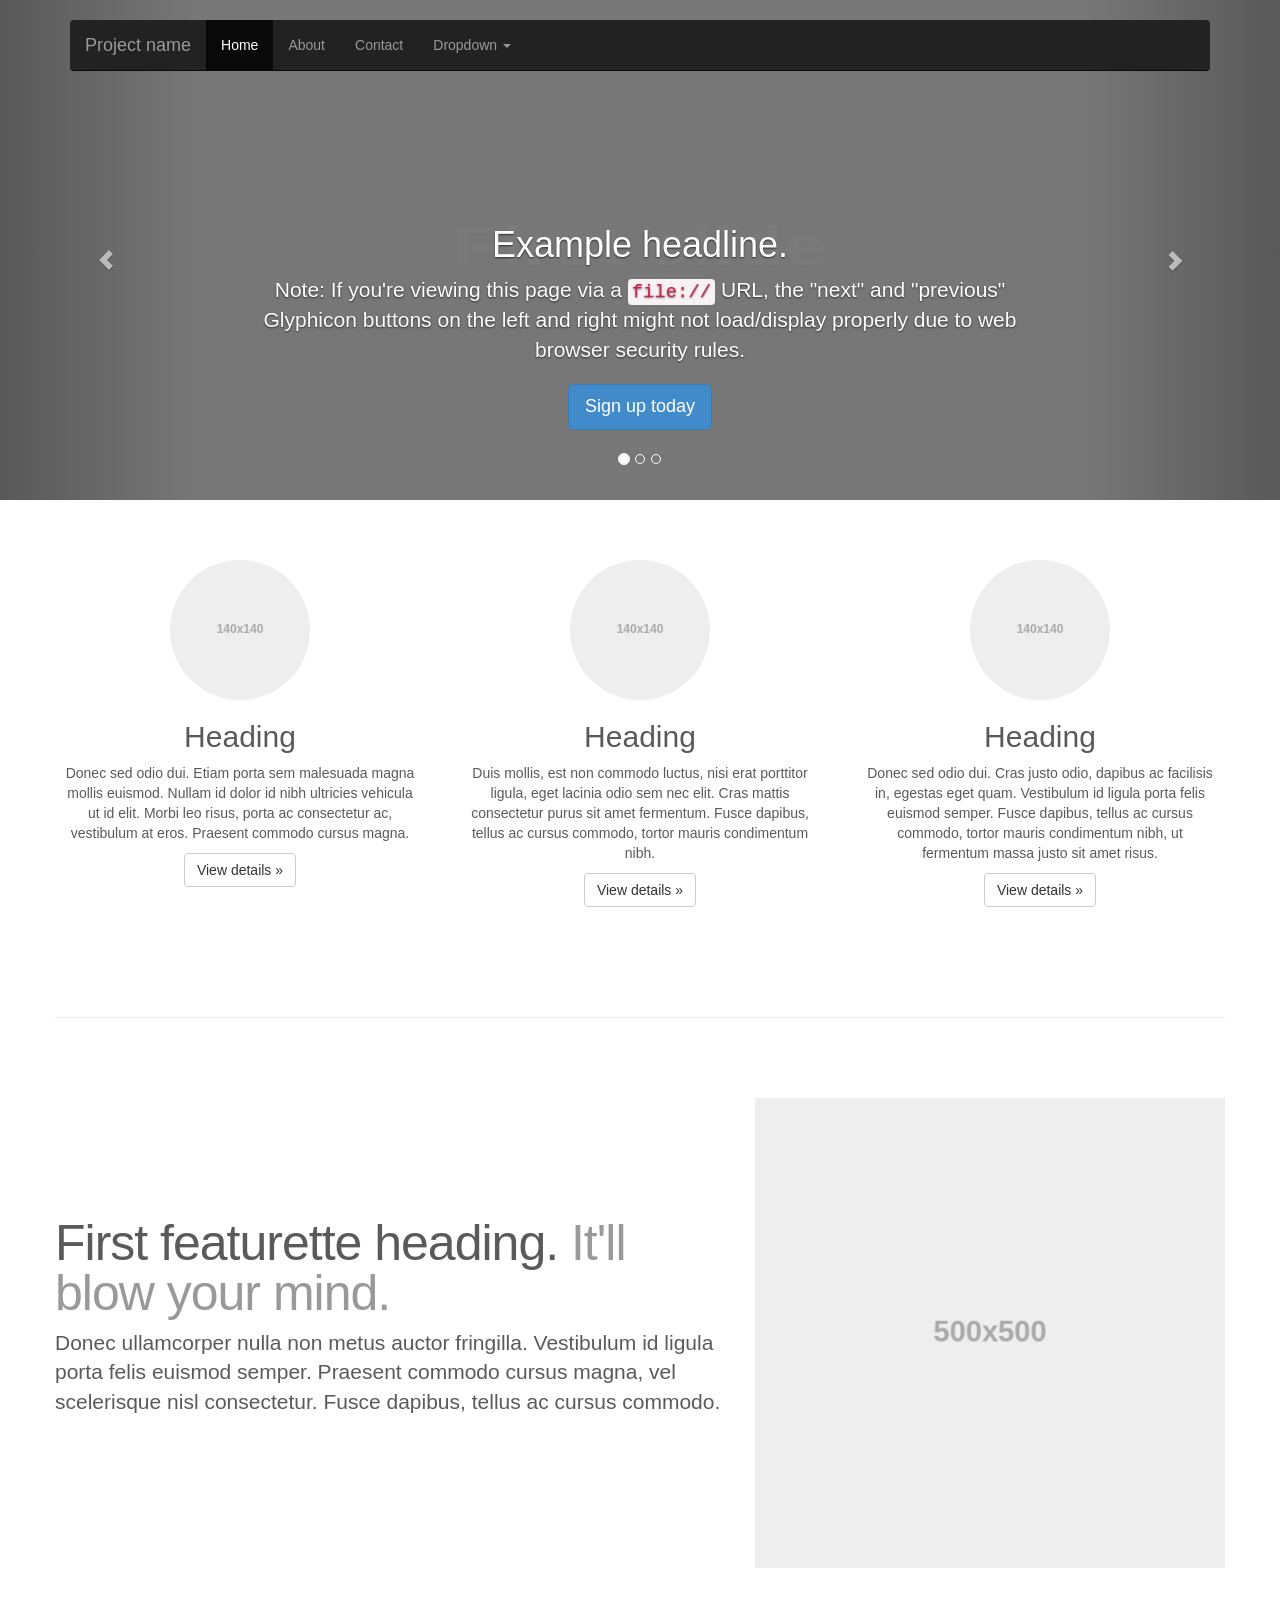
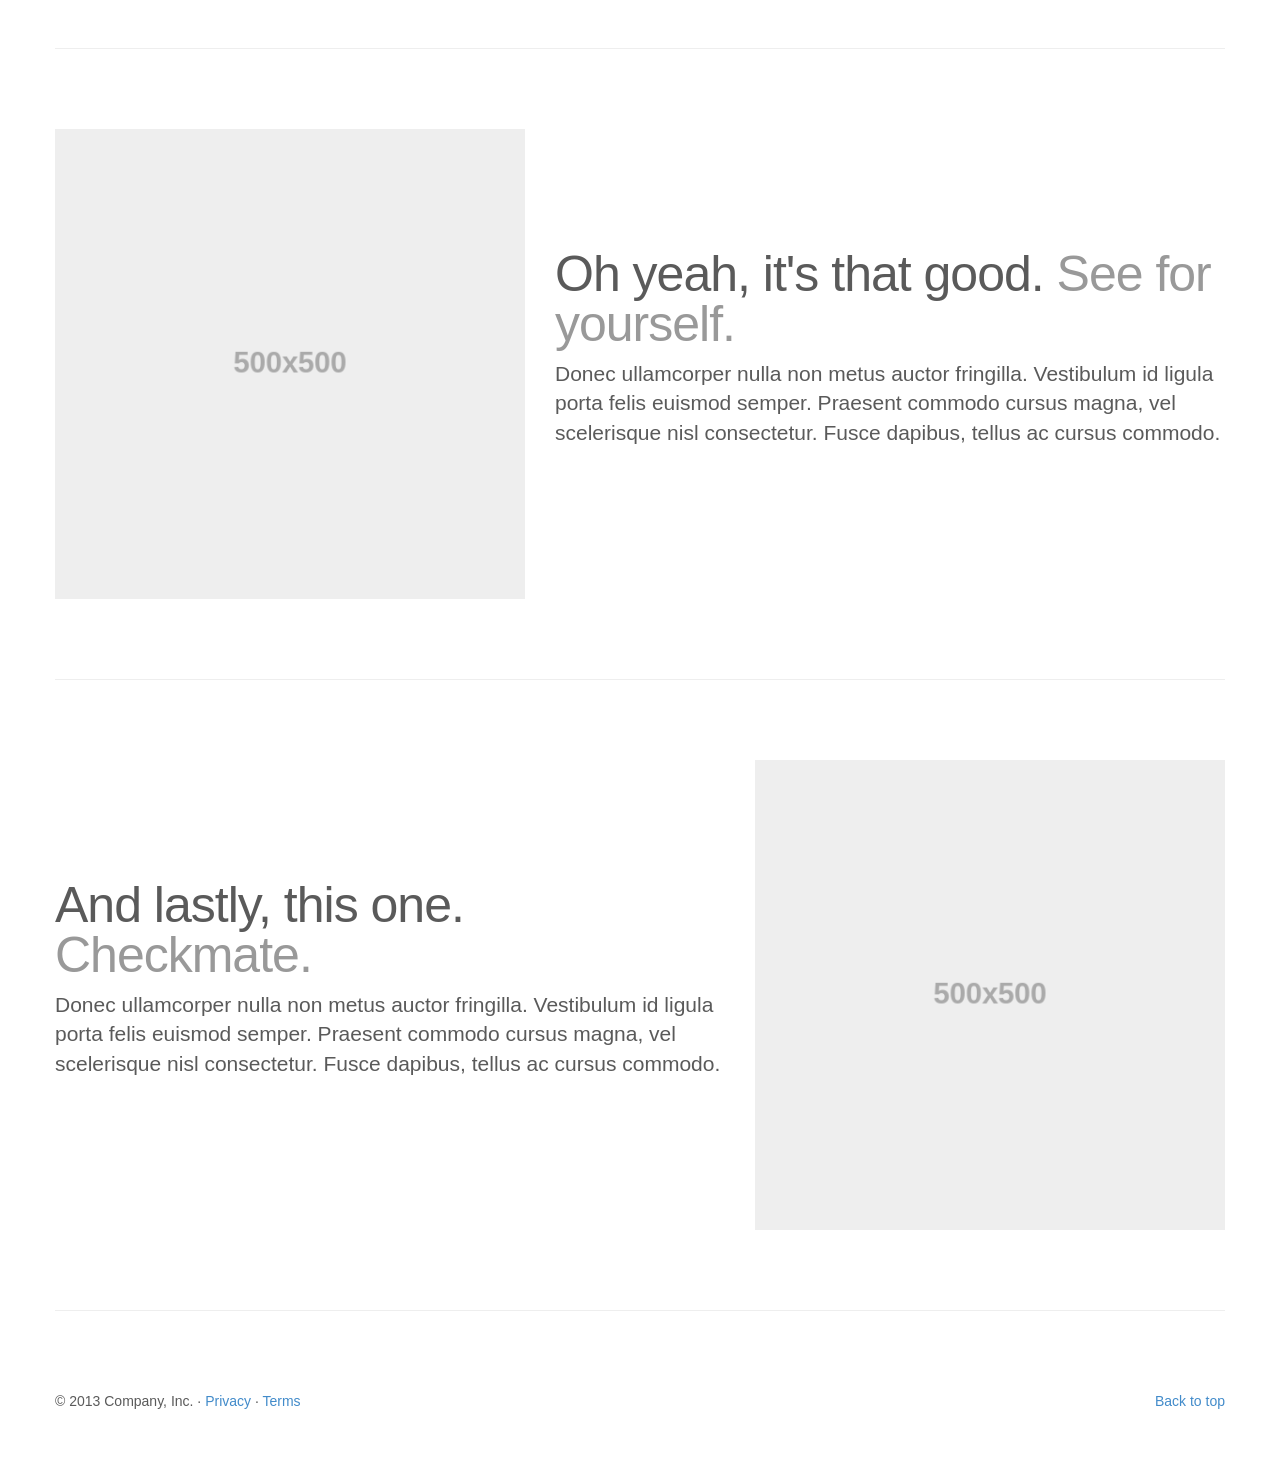
<file: bower_components/bootstrap-sass/examples/carousel/index.html>
<!DOCTYPE html>
<html lang="en">
  <head>
    <meta charset="utf-8">
    <meta http-equiv="X-UA-Compatible" content="IE=edge">
    <meta name="viewport" content="width=device-width, initial-scale=1.0">
    <meta name="description" content="">
    <meta name="author" content="">
    <link rel="shortcut icon" href="../../docs-assets/ico/favicon.png">

    <title>Carousel Template for Bootstrap</title>

    <!-- Bootstrap core CSS -->
    <link href="../../dist/css/bootstrap.css" rel="stylesheet">

    <!-- Just for debugging purposes. Don't actually copy this line! -->
    <!--[if lt IE 9]><script src="../../docs-assets/js/ie8-responsive-file-warning.js"></script><![endif]-->

    <!-- HTML5 shim and Respond.js IE8 support of HTML5 elements and media queries -->
    <!--[if lt IE 9]>
      <script src="https://oss.maxcdn.com/libs/html5shiv/3.7.0/html5shiv.js"></script>
      <script src="https://oss.maxcdn.com/libs/respond.js/1.3.0/respond.min.js"></script>
    <![endif]-->

    <!-- Custom styles for this template -->
    <link href="carousel.css" rel="stylesheet">
  </head>
<!-- NAVBAR
================================================== -->
  <body>
    <div class="navbar-wrapper">
      <div class="container">

        <div class="navbar navbar-inverse navbar-static-top" role="navigation">
          <div class="container">
            <div class="navbar-header">
              <button type="button" class="navbar-toggle" data-toggle="collapse" data-target=".navbar-collapse">
                <span class="sr-only">Toggle navigation</span>
                <span class="icon-bar"></span>
                <span class="icon-bar"></span>
                <span class="icon-bar"></span>
              </button>
              <a class="navbar-brand" href="#">Project name</a>
            </div>
            <div class="navbar-collapse collapse">
              <ul class="nav navbar-nav">
                <li class="active"><a href="#">Home</a></li>
                <li><a href="#about">About</a></li>
                <li><a href="#contact">Contact</a></li>
                <li class="dropdown">
                  <a href="#" class="dropdown-toggle" data-toggle="dropdown">Dropdown <b class="caret"></b></a>
                  <ul class="dropdown-menu">
                    <li><a href="#">Action</a></li>
                    <li><a href="#">Another action</a></li>
                    <li><a href="#">Something else here</a></li>
                    <li class="divider"></li>
                    <li class="dropdown-header">Nav header</li>
                    <li><a href="#">Separated link</a></li>
                    <li><a href="#">One more separated link</a></li>
                  </ul>
                </li>
              </ul>
            </div>
          </div>
        </div>

      </div>
    </div>


    <!-- Carousel
    ================================================== -->
    <div id="myCarousel" class="carousel slide" data-ride="carousel">
      <!-- Indicators -->
      <ol class="carousel-indicators">
        <li data-target="#myCarousel" data-slide-to="0" class="active"></li>
        <li data-target="#myCarousel" data-slide-to="1"></li>
        <li data-target="#myCarousel" data-slide-to="2"></li>
      </ol>
      <div class="carousel-inner">
        <div class="item active">
          <img data-src="holder.js/900x500/auto/#777:#7a7a7a/text:First slide" alt="First slide">
          <div class="container">
            <div class="carousel-caption">
              <h1>Example headline.</h1>
              <p>Note: If you're viewing this page via a <code>file://</code> URL, the "next" and "previous" Glyphicon buttons on the left and right might not load/display properly due to web browser security rules.</p>
              <p><a class="btn btn-lg btn-primary" href="#" role="button">Sign up today</a></p>
            </div>
          </div>
        </div>
        <div class="item">
          <img data-src="holder.js/900x500/auto/#666:#6a6a6a/text:Second slide" alt="Second slide">
          <div class="container">
            <div class="carousel-caption">
              <h1>Another example headline.</h1>
              <p>Cras justo odio, dapibus ac facilisis in, egestas eget quam. Donec id elit non mi porta gravida at eget metus. Nullam id dolor id nibh ultricies vehicula ut id elit.</p>
              <p><a class="btn btn-lg btn-primary" href="#" role="button">Learn more</a></p>
            </div>
          </div>
        </div>
        <div class="item">
          <img data-src="holder.js/900x500/auto/#555:#5a5a5a/text:Third slide" alt="Third slide">
          <div class="container">
            <div class="carousel-caption">
              <h1>One more for good measure.</h1>
              <p>Cras justo odio, dapibus ac facilisis in, egestas eget quam. Donec id elit non mi porta gravida at eget metus. Nullam id dolor id nibh ultricies vehicula ut id elit.</p>
              <p><a class="btn btn-lg btn-primary" href="#" role="button">Browse gallery</a></p>
            </div>
          </div>
        </div>
      </div>
      <a class="left carousel-control" href="#myCarousel" data-slide="prev"><span class="glyphicon glyphicon-chevron-left"></span></a>
      <a class="right carousel-control" href="#myCarousel" data-slide="next"><span class="glyphicon glyphicon-chevron-right"></span></a>
    </div><!-- /.carousel -->



    <!-- Marketing messaging and featurettes
    ================================================== -->
    <!-- Wrap the rest of the page in another container to center all the content. -->

    <div class="container marketing">

      <!-- Three columns of text below the carousel -->
      <div class="row">
        <div class="col-lg-4">
          <img class="img-circle" data-src="holder.js/140x140" alt="Generic placeholder image">
          <h2>Heading</h2>
          <p>Donec sed odio dui. Etiam porta sem malesuada magna mollis euismod. Nullam id dolor id nibh ultricies vehicula ut id elit. Morbi leo risus, porta ac consectetur ac, vestibulum at eros. Praesent commodo cursus magna.</p>
          <p><a class="btn btn-default" href="#" role="button">View details &raquo;</a></p>
        </div><!-- /.col-lg-4 -->
        <div class="col-lg-4">
          <img class="img-circle" data-src="holder.js/140x140" alt="Generic placeholder image">
          <h2>Heading</h2>
          <p>Duis mollis, est non commodo luctus, nisi erat porttitor ligula, eget lacinia odio sem nec elit. Cras mattis consectetur purus sit amet fermentum. Fusce dapibus, tellus ac cursus commodo, tortor mauris condimentum nibh.</p>
          <p><a class="btn btn-default" href="#" role="button">View details &raquo;</a></p>
        </div><!-- /.col-lg-4 -->
        <div class="col-lg-4">
          <img class="img-circle" data-src="holder.js/140x140" alt="Generic placeholder image">
          <h2>Heading</h2>
          <p>Donec sed odio dui. Cras justo odio, dapibus ac facilisis in, egestas eget quam. Vestibulum id ligula porta felis euismod semper. Fusce dapibus, tellus ac cursus commodo, tortor mauris condimentum nibh, ut fermentum massa justo sit amet risus.</p>
          <p><a class="btn btn-default" href="#" role="button">View details &raquo;</a></p>
        </div><!-- /.col-lg-4 -->
      </div><!-- /.row -->


      <!-- START THE FEATURETTES -->

      <hr class="featurette-divider">

      <div class="row featurette">
        <div class="col-md-7">
          <h2 class="featurette-heading">First featurette heading. <span class="text-muted">It'll blow your mind.</span></h2>
          <p class="lead">Donec ullamcorper nulla non metus auctor fringilla. Vestibulum id ligula porta felis euismod semper. Praesent commodo cursus magna, vel scelerisque nisl consectetur. Fusce dapibus, tellus ac cursus commodo.</p>
        </div>
        <div class="col-md-5">
          <img class="featurette-image img-responsive" data-src="holder.js/500x500/auto" alt="Generic placeholder image">
        </div>
      </div>

      <hr class="featurette-divider">

      <div class="row featurette">
        <div class="col-md-5">
          <img class="featurette-image img-responsive" data-src="holder.js/500x500/auto" alt="Generic placeholder image">
        </div>
        <div class="col-md-7">
          <h2 class="featurette-heading">Oh yeah, it's that good. <span class="text-muted">See for yourself.</span></h2>
          <p class="lead">Donec ullamcorper nulla non metus auctor fringilla. Vestibulum id ligula porta felis euismod semper. Praesent commodo cursus magna, vel scelerisque nisl consectetur. Fusce dapibus, tellus ac cursus commodo.</p>
        </div>
      </div>

      <hr class="featurette-divider">

      <div class="row featurette">
        <div class="col-md-7">
          <h2 class="featurette-heading">And lastly, this one. <span class="text-muted">Checkmate.</span></h2>
          <p class="lead">Donec ullamcorper nulla non metus auctor fringilla. Vestibulum id ligula porta felis euismod semper. Praesent commodo cursus magna, vel scelerisque nisl consectetur. Fusce dapibus, tellus ac cursus commodo.</p>
        </div>
        <div class="col-md-5">
          <img class="featurette-image img-responsive" data-src="holder.js/500x500/auto" alt="Generic placeholder image">
        </div>
      </div>

      <hr class="featurette-divider">

      <!-- /END THE FEATURETTES -->


      <!-- FOOTER -->
      <footer>
        <p class="pull-right"><a href="#">Back to top</a></p>
        <p>&copy; 2013 Company, Inc. &middot; <a href="#">Privacy</a> &middot; <a href="#">Terms</a></p>
      </footer>

    </div><!-- /.container -->


    <!-- Bootstrap core JavaScript
    ================================================== -->
    <!-- Placed at the end of the document so the pages load faster -->
    <script src="https://code.jquery.com/jquery-1.10.2.min.js"></script>
    <script src="../../dist/js/bootstrap.min.js"></script>
    <script src="../../docs-assets/js/holder.js"></script>
  </body>
</html>
</file>
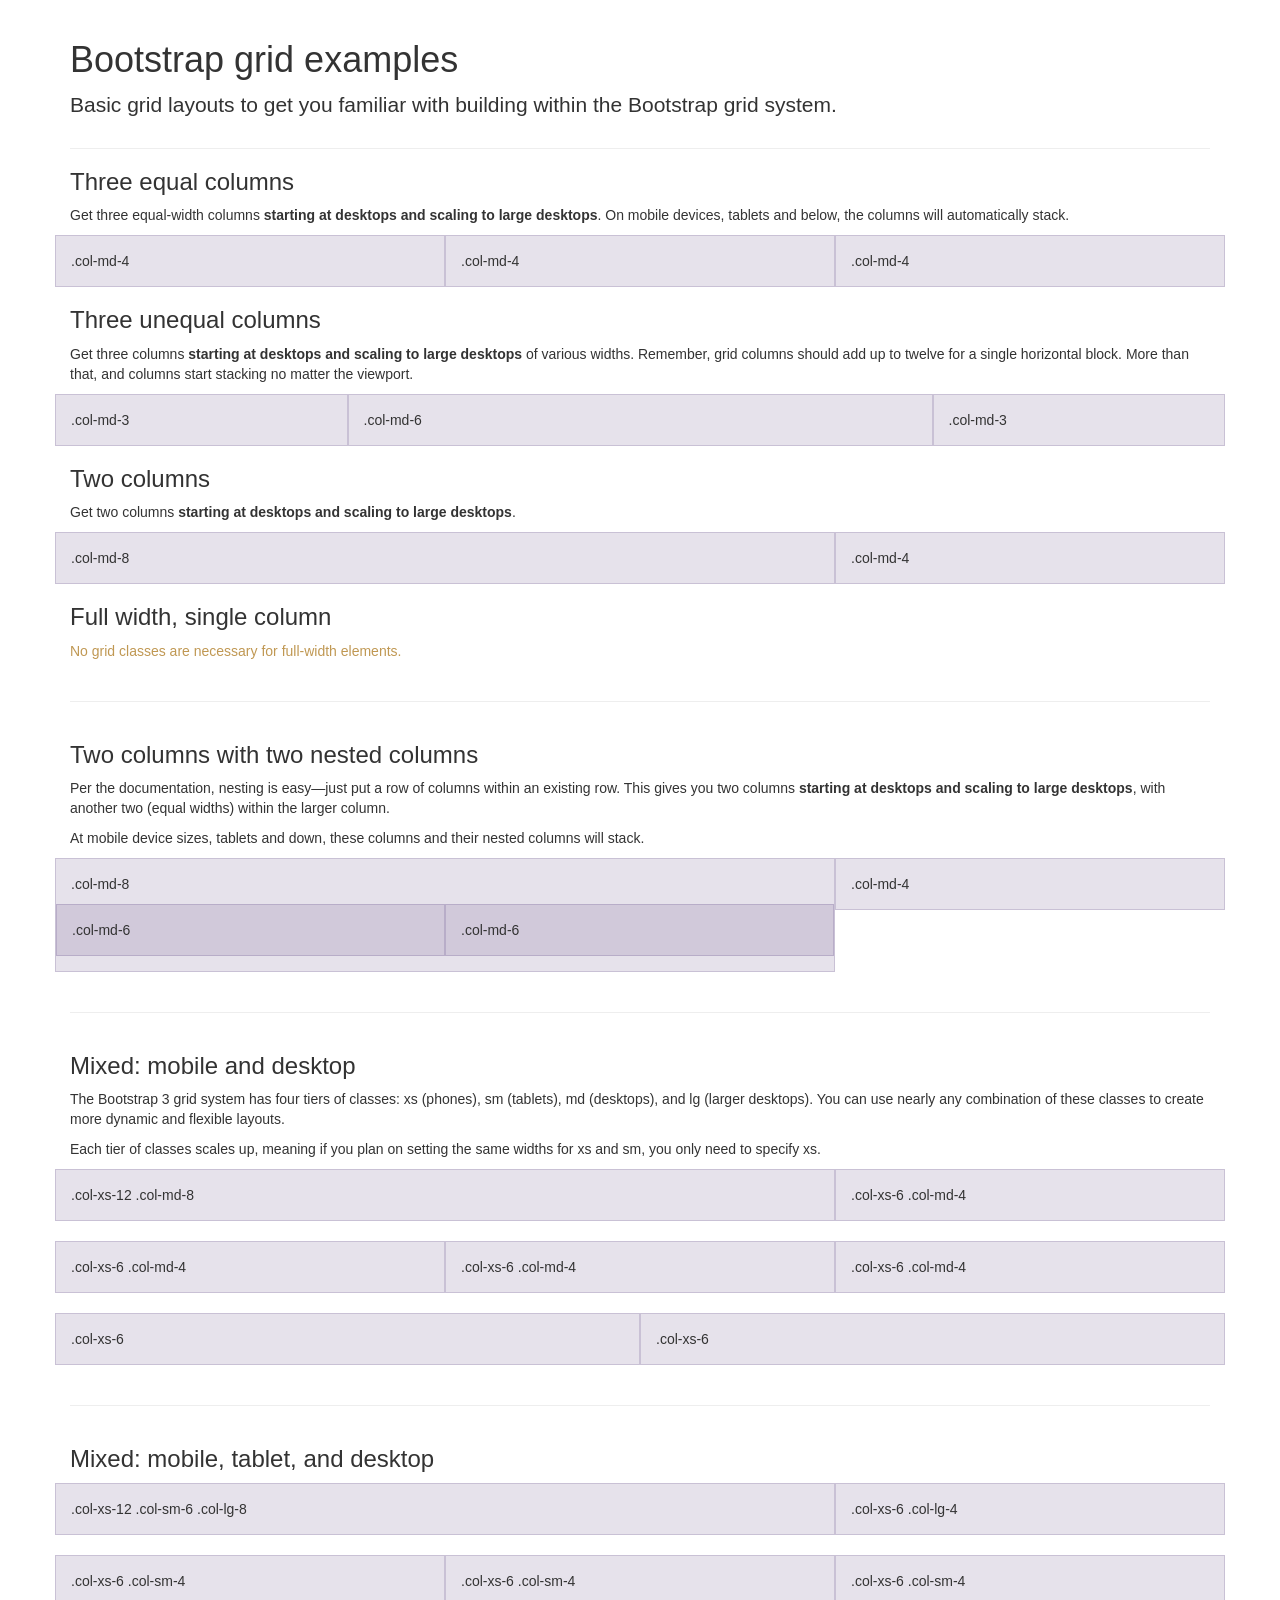
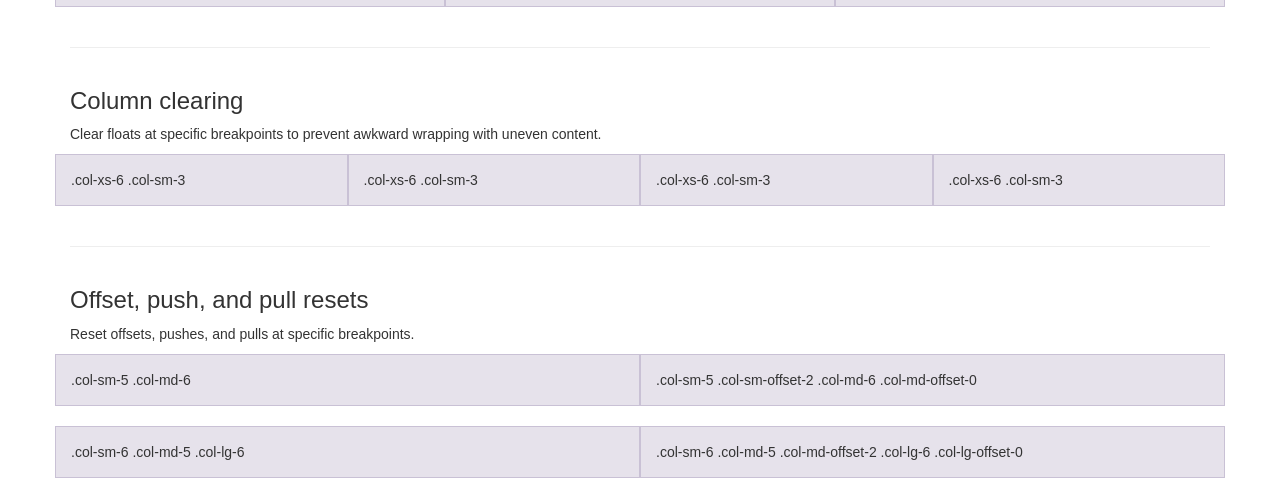
<file: bower_components/bootstrap-sass/examples/grid/index.html>
<!DOCTYPE html>
<html lang="en">
  <head>
    <meta charset="utf-8">
    <meta http-equiv="X-UA-Compatible" content="IE=edge">
    <meta name="viewport" content="width=device-width, initial-scale=1.0">
    <meta name="description" content="">
    <meta name="author" content="">
    <link rel="shortcut icon" href="../../docs-assets/ico/favicon.png">

    <title>Grid Template for Bootstrap</title>

    <!-- Bootstrap core CSS -->
    <link href="../../dist/css/bootstrap.css" rel="stylesheet">

    <!-- Custom styles for this template -->
    <link href="grid.css" rel="stylesheet">

    <!-- Just for debugging purposes. Don't actually copy this line! -->
    <!--[if lt IE 9]><script src="../../docs-assets/js/ie8-responsive-file-warning.js"></script><![endif]-->

    <!-- HTML5 shim and Respond.js IE8 support of HTML5 elements and media queries -->
    <!--[if lt IE 9]>
      <script src="https://oss.maxcdn.com/libs/html5shiv/3.7.0/html5shiv.js"></script>
      <script src="https://oss.maxcdn.com/libs/respond.js/1.3.0/respond.min.js"></script>
    <![endif]-->
  </head>

  <body>
    <div class="container">

      <div class="page-header">
        <h1>Bootstrap grid examples</h1>
        <p class="lead">Basic grid layouts to get you familiar with building within the Bootstrap grid system.</p>
      </div>

      <h3>Three equal columns</h3>
      <p>Get three equal-width columns <strong>starting at desktops and scaling to large desktops</strong>. On mobile devices, tablets and below, the columns will automatically stack.</p>
      <div class="row">
        <div class="col-md-4">.col-md-4</div>
        <div class="col-md-4">.col-md-4</div>
        <div class="col-md-4">.col-md-4</div>
      </div>

      <h3>Three unequal columns</h3>
      <p>Get three columns <strong>starting at desktops and scaling to large desktops</strong> of various widths. Remember, grid columns should add up to twelve for a single horizontal block. More than that, and columns start stacking no matter the viewport.</p>
      <div class="row">
        <div class="col-md-3">.col-md-3</div>
        <div class="col-md-6">.col-md-6</div>
        <div class="col-md-3">.col-md-3</div>
      </div>

      <h3>Two columns</h3>
      <p>Get two columns <strong>starting at desktops and scaling to large desktops</strong>.</p>
      <div class="row">
        <div class="col-md-8">.col-md-8</div>
        <div class="col-md-4">.col-md-4</div>
      </div>

      <h3>Full width, single column</h3>
      <p class="text-warning">No grid classes are necessary for full-width elements.</p>

      <hr>

      <h3>Two columns with two nested columns</h3>
      <p>Per the documentation, nesting is easy—just put a row of columns within an existing row. This gives you two columns <strong>starting at desktops and scaling to large desktops</strong>, with another two (equal widths) within the larger column.</p>
      <p>At mobile device sizes, tablets and down, these columns and their nested columns will stack.</p>
      <div class="row">
        <div class="col-md-8">
          .col-md-8
          <div class="row">
            <div class="col-md-6">.col-md-6</div>
            <div class="col-md-6">.col-md-6</div>
          </div>
        </div>
        <div class="col-md-4">.col-md-4</div>
      </div>

      <hr>

      <h3>Mixed: mobile and desktop</h3>
      <p>The Bootstrap 3 grid system has four tiers of classes: xs (phones), sm (tablets), md (desktops), and lg (larger desktops). You can use nearly any combination of these classes to create more dynamic and flexible layouts.</p>
      <p>Each tier of classes scales up, meaning if you plan on setting the same widths for xs and sm, you only need to specify xs.</p>
      <div class="row">
        <div class="col-xs-12 col-md-8">.col-xs-12 .col-md-8</div>
        <div class="col-xs-6 col-md-4">.col-xs-6 .col-md-4</div>
      </div>
      <div class="row">
        <div class="col-xs-6 col-md-4">.col-xs-6 .col-md-4</div>
        <div class="col-xs-6 col-md-4">.col-xs-6 .col-md-4</div>
        <div class="col-xs-6 col-md-4">.col-xs-6 .col-md-4</div>
      </div>
      <div class="row">
        <div class="col-xs-6">.col-xs-6</div>
        <div class="col-xs-6">.col-xs-6</div>
      </div>

      <hr>

      <h3>Mixed: mobile, tablet, and desktop</h3>
      <p></p>
      <div class="row">
        <div class="col-xs-12 col-sm-6 col-lg-8">.col-xs-12 .col-sm-6 .col-lg-8</div>
        <div class="col-xs-6 col-lg-4">.col-xs-6 .col-lg-4</div>
      </div>
      <div class="row">
        <div class="col-xs-6 col-sm-4">.col-xs-6 .col-sm-4</div>
        <div class="col-xs-6 col-sm-4">.col-xs-6 .col-sm-4</div>
        <div class="col-xs-6 col-sm-4">.col-xs-6 .col-sm-4</div>
      </div>

      <hr>

      <h3>Column clearing</h3>
      <p>Clear floats at specific breakpoints to prevent awkward wrapping with uneven content.</p>
      <div class="row">
        <div class="col-xs-6 col-sm-3">.col-xs-6 .col-sm-3</div>
        <div class="col-xs-6 col-sm-3">.col-xs-6 .col-sm-3</div>

        <!-- Add the extra clearfix for only the required viewport -->
        <div class="clearfix visible-xs"></div>

        <div class="col-xs-6 col-sm-3">.col-xs-6 .col-sm-3</div>
        <div class="col-xs-6 col-sm-3">.col-xs-6 .col-sm-3</div>
      </div>

      <hr>

      <h3>Offset, push, and pull resets</h3>
      <p>Reset offsets, pushes, and pulls at specific breakpoints.</p>
      <div class="row">
        <div class="col-sm-5 col-md-6">.col-sm-5 .col-md-6</div>
        <div class="col-sm-5 col-sm-offset-2 col-md-6 col-md-offset-0">.col-sm-5 .col-sm-offset-2 .col-md-6 .col-md-offset-0</div>
      </div>
      <div class="row">
        <div class="col-sm-6 col-md-5 col-lg-6">.col-sm-6 .col-md-5 .col-lg-6</div>
        <div class="col-sm-6 col-md-5 col-md-offset-2 col-lg-6 col-lg-offset-0">.col-sm-6 .col-md-5 .col-md-offset-2 .col-lg-6 .col-lg-offset-0</div>
      </div>


    </div> <!-- /container -->


    <!-- Bootstrap core JavaScript
    ================================================== -->
    <!-- Placed at the end of the document so the pages load faster -->
  </body>
</html>
</file>
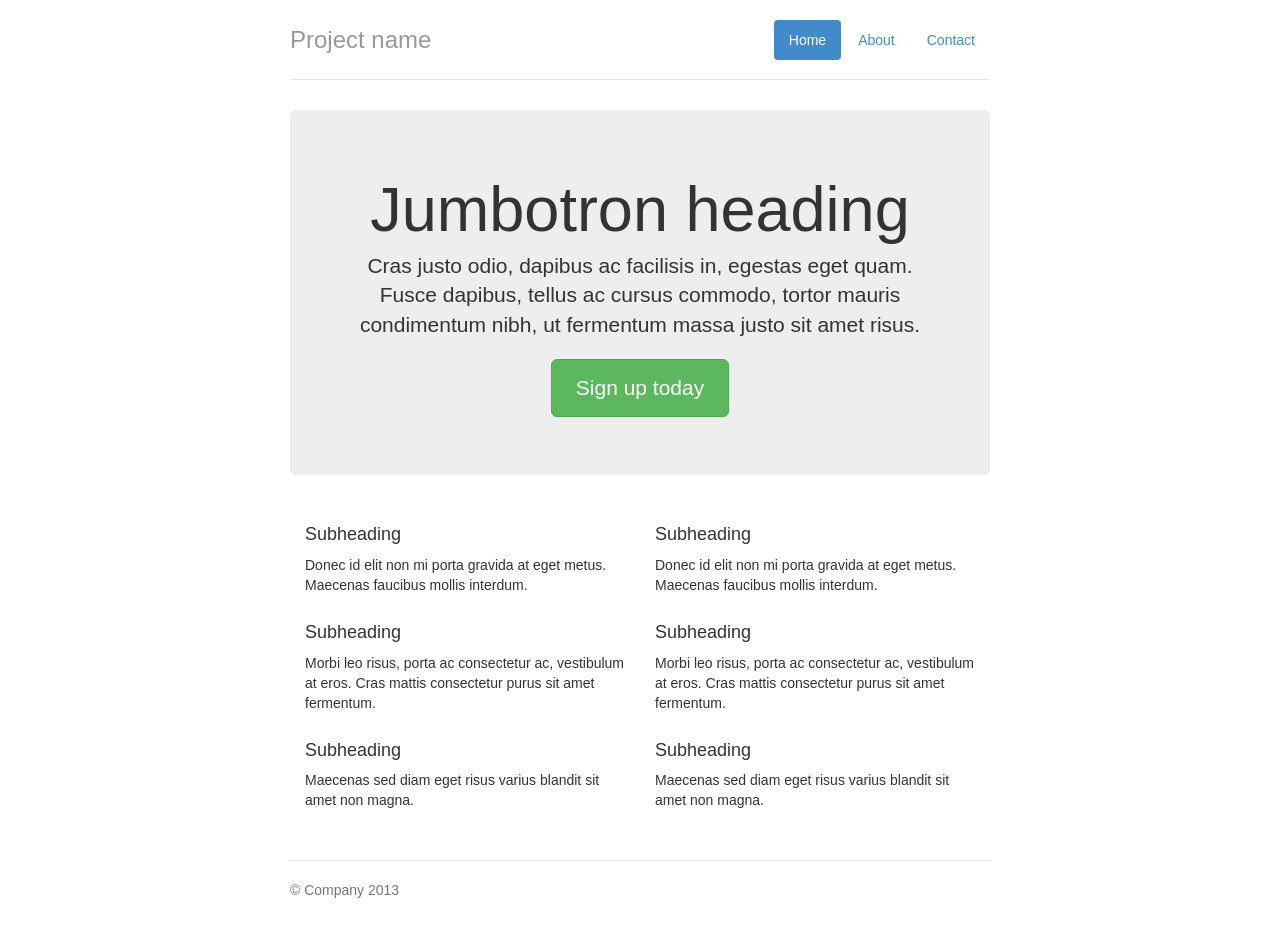
<file: bower_components/bootstrap-sass/examples/jumbotron-narrow/index.html>
<!DOCTYPE html>
<html lang="en">
  <head>
    <meta charset="utf-8">
    <meta http-equiv="X-UA-Compatible" content="IE=edge">
    <meta name="viewport" content="width=device-width, initial-scale=1.0">
    <meta name="description" content="">
    <meta name="author" content="">
    <link rel="shortcut icon" href="../../docs-assets/ico/favicon.png">

    <title>Narrow Jumbotron Template for Bootstrap</title>

    <!-- Bootstrap core CSS -->
    <link href="../../dist/css/bootstrap.css" rel="stylesheet">

    <!-- Custom styles for this template -->
    <link href="jumbotron-narrow.css" rel="stylesheet">

    <!-- Just for debugging purposes. Don't actually copy this line! -->
    <!--[if lt IE 9]><script src="../../docs-assets/js/ie8-responsive-file-warning.js"></script><![endif]-->

    <!-- HTML5 shim and Respond.js IE8 support of HTML5 elements and media queries -->
    <!--[if lt IE 9]>
      <script src="https://oss.maxcdn.com/libs/html5shiv/3.7.0/html5shiv.js"></script>
      <script src="https://oss.maxcdn.com/libs/respond.js/1.3.0/respond.min.js"></script>
    <![endif]-->
  </head>

  <body>

    <div class="container">
      <div class="header">
        <ul class="nav nav-pills pull-right">
          <li class="active"><a href="#">Home</a></li>
          <li><a href="#">About</a></li>
          <li><a href="#">Contact</a></li>
        </ul>
        <h3 class="text-muted">Project name</h3>
      </div>

      <div class="jumbotron">
        <h1>Jumbotron heading</h1>
        <p class="lead">Cras justo odio, dapibus ac facilisis in, egestas eget quam. Fusce dapibus, tellus ac cursus commodo, tortor mauris condimentum nibh, ut fermentum massa justo sit amet risus.</p>
        <p><a class="btn btn-lg btn-success" href="#" role="button">Sign up today</a></p>
      </div>

      <div class="row marketing">
        <div class="col-lg-6">
          <h4>Subheading</h4>
          <p>Donec id elit non mi porta gravida at eget metus. Maecenas faucibus mollis interdum.</p>

          <h4>Subheading</h4>
          <p>Morbi leo risus, porta ac consectetur ac, vestibulum at eros. Cras mattis consectetur purus sit amet fermentum.</p>

          <h4>Subheading</h4>
          <p>Maecenas sed diam eget risus varius blandit sit amet non magna.</p>
        </div>

        <div class="col-lg-6">
          <h4>Subheading</h4>
          <p>Donec id elit non mi porta gravida at eget metus. Maecenas faucibus mollis interdum.</p>

          <h4>Subheading</h4>
          <p>Morbi leo risus, porta ac consectetur ac, vestibulum at eros. Cras mattis consectetur purus sit amet fermentum.</p>

          <h4>Subheading</h4>
          <p>Maecenas sed diam eget risus varius blandit sit amet non magna.</p>
        </div>
      </div>

      <div class="footer">
        <p>&copy; Company 2013</p>
      </div>

    </div> <!-- /container -->


    <!-- Bootstrap core JavaScript
    ================================================== -->
    <!-- Placed at the end of the document so the pages load faster -->
  </body>
</html>
</file>
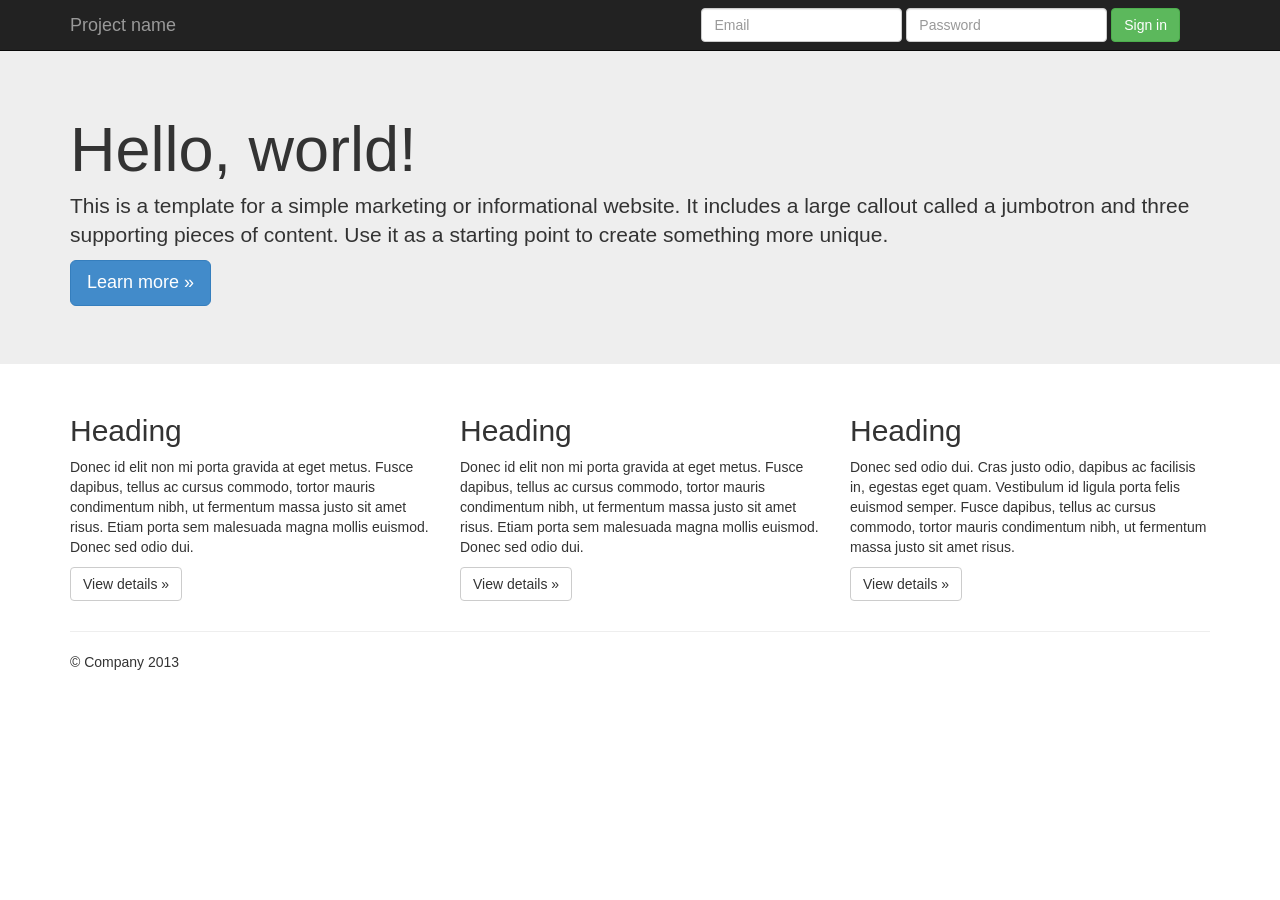
<file: bower_components/bootstrap-sass/examples/jumbotron/index.html>
<!DOCTYPE html>
<html lang="en">
  <head>
    <meta charset="utf-8">
    <meta http-equiv="X-UA-Compatible" content="IE=edge">
    <meta name="viewport" content="width=device-width, initial-scale=1.0">
    <meta name="description" content="">
    <meta name="author" content="">
    <link rel="shortcut icon" href="../../docs-assets/ico/favicon.png">

    <title>Jumbotron Template for Bootstrap</title>

    <!-- Bootstrap core CSS -->
    <link href="../../dist/css/bootstrap.css" rel="stylesheet">

    <!-- Custom styles for this template -->
    <link href="jumbotron.css" rel="stylesheet">

    <!-- Just for debugging purposes. Don't actually copy this line! -->
    <!--[if lt IE 9]><script src="../../docs-assets/js/ie8-responsive-file-warning.js"></script><![endif]-->

    <!-- HTML5 shim and Respond.js IE8 support of HTML5 elements and media queries -->
    <!--[if lt IE 9]>
      <script src="https://oss.maxcdn.com/libs/html5shiv/3.7.0/html5shiv.js"></script>
      <script src="https://oss.maxcdn.com/libs/respond.js/1.3.0/respond.min.js"></script>
    <![endif]-->
  </head>

  <body>

    <div class="navbar navbar-inverse navbar-fixed-top" role="navigation">
      <div class="container">
        <div class="navbar-header">
          <button type="button" class="navbar-toggle" data-toggle="collapse" data-target=".navbar-collapse">
            <span class="sr-only">Toggle navigation</span>
            <span class="icon-bar"></span>
            <span class="icon-bar"></span>
            <span class="icon-bar"></span>
          </button>
          <a class="navbar-brand" href="#">Project name</a>
        </div>
        <div class="navbar-collapse collapse">
          <form class="navbar-form navbar-right">
            <div class="form-group">
              <input type="text" placeholder="Email" class="form-control">
            </div>
            <div class="form-group">
              <input type="password" placeholder="Password" class="form-control">
            </div>
            <button type="submit" class="btn btn-success">Sign in</button>
          </form>
        </div><!--/.navbar-collapse -->
      </div>
    </div>

    <!-- Main jumbotron for a primary marketing message or call to action -->
    <div class="jumbotron">
      <div class="container">
        <h1>Hello, world!</h1>
        <p>This is a template for a simple marketing or informational website. It includes a large callout called a jumbotron and three supporting pieces of content. Use it as a starting point to create something more unique.</p>
        <p><a class="btn btn-primary btn-lg" role="button">Learn more &raquo;</a></p>
      </div>
    </div>

    <div class="container">
      <!-- Example row of columns -->
      <div class="row">
        <div class="col-md-4">
          <h2>Heading</h2>
          <p>Donec id elit non mi porta gravida at eget metus. Fusce dapibus, tellus ac cursus commodo, tortor mauris condimentum nibh, ut fermentum massa justo sit amet risus. Etiam porta sem malesuada magna mollis euismod. Donec sed odio dui. </p>
          <p><a class="btn btn-default" href="#" role="button">View details &raquo;</a></p>
        </div>
        <div class="col-md-4">
          <h2>Heading</h2>
          <p>Donec id elit non mi porta gravida at eget metus. Fusce dapibus, tellus ac cursus commodo, tortor mauris condimentum nibh, ut fermentum massa justo sit amet risus. Etiam porta sem malesuada magna mollis euismod. Donec sed odio dui. </p>
          <p><a class="btn btn-default" href="#" role="button">View details &raquo;</a></p>
       </div>
        <div class="col-md-4">
          <h2>Heading</h2>
          <p>Donec sed odio dui. Cras justo odio, dapibus ac facilisis in, egestas eget quam. Vestibulum id ligula porta felis euismod semper. Fusce dapibus, tellus ac cursus commodo, tortor mauris condimentum nibh, ut fermentum massa justo sit amet risus.</p>
          <p><a class="btn btn-default" href="#" role="button">View details &raquo;</a></p>
        </div>
      </div>

      <hr>

      <footer>
        <p>&copy; Company 2013</p>
      </footer>
    </div> <!-- /container -->


    <!-- Bootstrap core JavaScript
    ================================================== -->
    <!-- Placed at the end of the document so the pages load faster -->
    <script src="https://code.jquery.com/jquery-1.10.2.min.js"></script>
    <script src="../../dist/js/bootstrap.min.js"></script>
  </body>
</html>
</file>
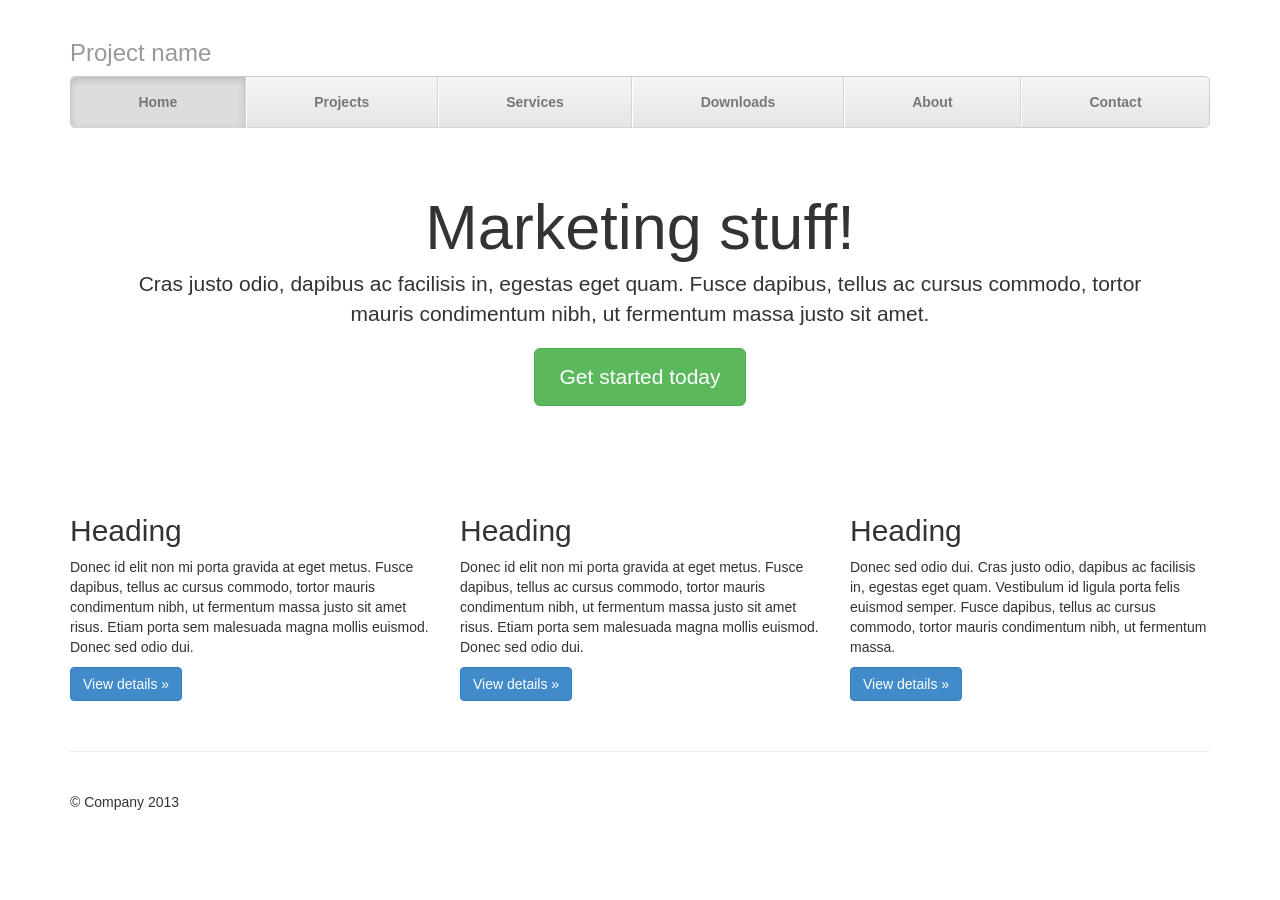
<file: bower_components/bootstrap-sass/examples/justified-nav/index.html>
<!DOCTYPE html>
<html lang="en">
  <head>
    <meta charset="utf-8">
    <meta http-equiv="X-UA-Compatible" content="IE=edge">
    <meta name="viewport" content="width=device-width, initial-scale=1.0">
    <meta name="description" content="">
    <meta name="author" content="">
    <link rel="shortcut icon" href="../../docs-assets/ico/favicon.png">

    <title>Justified Nav Template for Bootstrap</title>

    <!-- Bootstrap core CSS -->
    <link href="../../dist/css/bootstrap.css" rel="stylesheet">

    <!-- Custom styles for this template -->
    <link href="justified-nav.css" rel="stylesheet">

    <!-- Just for debugging purposes. Don't actually copy this line! -->
    <!--[if lt IE 9]><script src="../../docs-assets/js/ie8-responsive-file-warning.js"></script><![endif]-->

    <!-- HTML5 shim and Respond.js IE8 support of HTML5 elements and media queries -->
    <!--[if lt IE 9]>
      <script src="https://oss.maxcdn.com/libs/html5shiv/3.7.0/html5shiv.js"></script>
      <script src="https://oss.maxcdn.com/libs/respond.js/1.3.0/respond.min.js"></script>
    <![endif]-->
  </head>

  <body>

    <div class="container">

      <div class="masthead">
        <h3 class="text-muted">Project name</h3>
        <ul class="nav nav-justified">
          <li class="active"><a href="#">Home</a></li>
          <li><a href="#">Projects</a></li>
          <li><a href="#">Services</a></li>
          <li><a href="#">Downloads</a></li>
          <li><a href="#">About</a></li>
          <li><a href="#">Contact</a></li>
        </ul>
      </div>

      <!-- Jumbotron -->
      <div class="jumbotron">
        <h1>Marketing stuff!</h1>
        <p class="lead">Cras justo odio, dapibus ac facilisis in, egestas eget quam. Fusce dapibus, tellus ac cursus commodo, tortor mauris condimentum nibh, ut fermentum massa justo sit amet.</p>
        <p><a class="btn btn-lg btn-success" href="#" role="button">Get started today</a></p>
      </div>

      <!-- Example row of columns -->
      <div class="row">
        <div class="col-lg-4">
          <h2>Heading</h2>
          <p>Donec id elit non mi porta gravida at eget metus. Fusce dapibus, tellus ac cursus commodo, tortor mauris condimentum nibh, ut fermentum massa justo sit amet risus. Etiam porta sem malesuada magna mollis euismod. Donec sed odio dui. </p>
          <p><a class="btn btn-primary" href="#" role="button">View details &raquo;</a></p>
        </div>
        <div class="col-lg-4">
          <h2>Heading</h2>
          <p>Donec id elit non mi porta gravida at eget metus. Fusce dapibus, tellus ac cursus commodo, tortor mauris condimentum nibh, ut fermentum massa justo sit amet risus. Etiam porta sem malesuada magna mollis euismod. Donec sed odio dui. </p>
          <p><a class="btn btn-primary" href="#" role="button">View details &raquo;</a></p>
       </div>
        <div class="col-lg-4">
          <h2>Heading</h2>
          <p>Donec sed odio dui. Cras justo odio, dapibus ac facilisis in, egestas eget quam. Vestibulum id ligula porta felis euismod semper. Fusce dapibus, tellus ac cursus commodo, tortor mauris condimentum nibh, ut fermentum massa.</p>
          <p><a class="btn btn-primary" href="#" role="button">View details &raquo;</a></p>
        </div>
      </div>

      <!-- Site footer -->
      <div class="footer">
        <p>&copy; Company 2013</p>
      </div>

    </div> <!-- /container -->


    <!-- Bootstrap core JavaScript
    ================================================== -->
    <!-- Placed at the end of the document so the pages load faster -->
  </body>
</html>
</file>
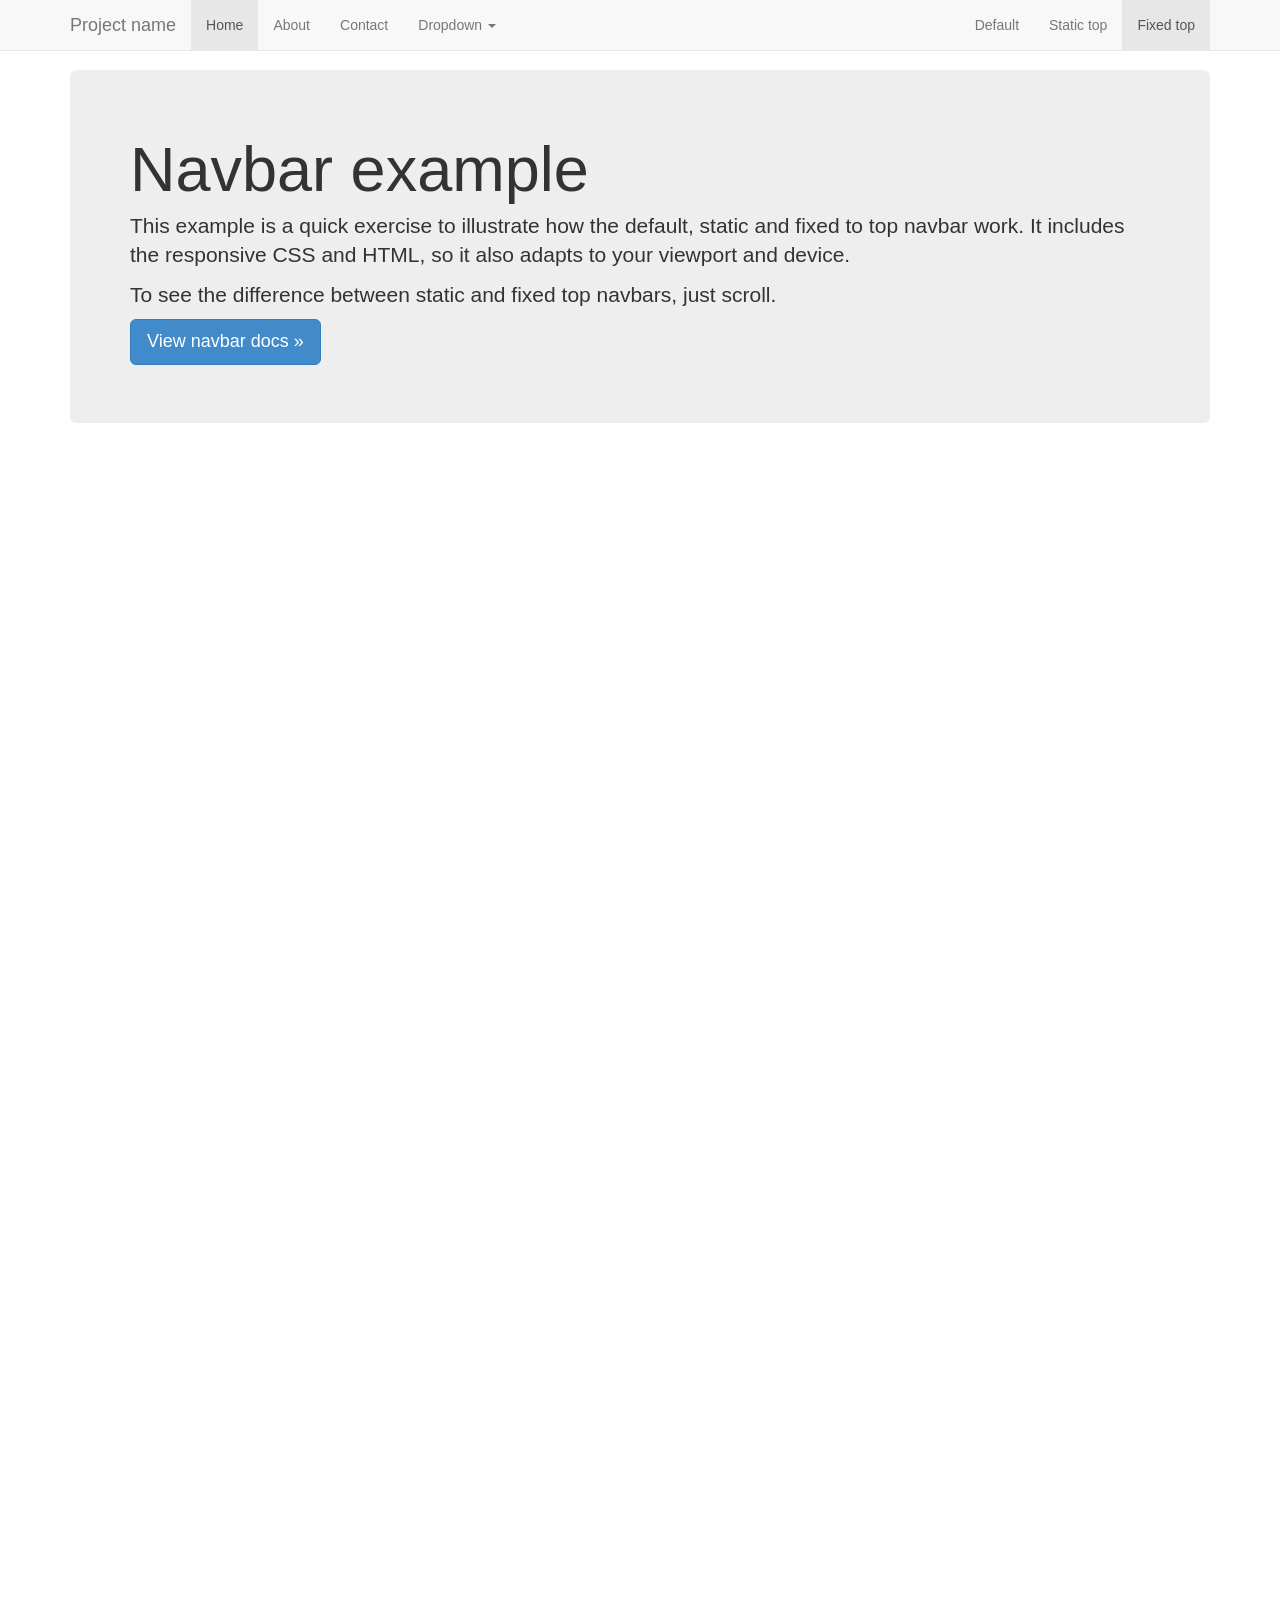
<file: bower_components/bootstrap-sass/examples/navbar-fixed-top/index.html>
<!DOCTYPE html>
<html lang="en">
  <head>
    <meta charset="utf-8">
    <meta http-equiv="X-UA-Compatible" content="IE=edge">
    <meta name="viewport" content="width=device-width, initial-scale=1.0">
    <meta name="description" content="">
    <meta name="author" content="">
    <link rel="shortcut icon" href="../../docs-assets/ico/favicon.png">

    <title>Fixed Top Navbar Example for Bootstrap</title>

    <!-- Bootstrap core CSS -->
    <link href="../../dist/css/bootstrap.css" rel="stylesheet">

    <!-- Custom styles for this template -->
    <link href="navbar-fixed-top.css" rel="stylesheet">

    <!-- Just for debugging purposes. Don't actually copy this line! -->
    <!--[if lt IE 9]><script src="../../docs-assets/js/ie8-responsive-file-warning.js"></script><![endif]-->

    <!-- HTML5 shim and Respond.js IE8 support of HTML5 elements and media queries -->
    <!--[if lt IE 9]>
      <script src="https://oss.maxcdn.com/libs/html5shiv/3.7.0/html5shiv.js"></script>
      <script src="https://oss.maxcdn.com/libs/respond.js/1.3.0/respond.min.js"></script>
    <![endif]-->
  </head>

  <body>

    <!-- Fixed navbar -->
    <div class="navbar navbar-default navbar-fixed-top" role="navigation">
      <div class="container">
        <div class="navbar-header">
          <button type="button" class="navbar-toggle" data-toggle="collapse" data-target=".navbar-collapse">
            <span class="sr-only">Toggle navigation</span>
            <span class="icon-bar"></span>
            <span class="icon-bar"></span>
            <span class="icon-bar"></span>
          </button>
          <a class="navbar-brand" href="#">Project name</a>
        </div>
        <div class="navbar-collapse collapse">
          <ul class="nav navbar-nav">
            <li class="active"><a href="#">Home</a></li>
            <li><a href="#about">About</a></li>
            <li><a href="#contact">Contact</a></li>
            <li class="dropdown">
              <a href="#" class="dropdown-toggle" data-toggle="dropdown">Dropdown <b class="caret"></b></a>
              <ul class="dropdown-menu">
                <li><a href="#">Action</a></li>
                <li><a href="#">Another action</a></li>
                <li><a href="#">Something else here</a></li>
                <li class="divider"></li>
                <li class="dropdown-header">Nav header</li>
                <li><a href="#">Separated link</a></li>
                <li><a href="#">One more separated link</a></li>
              </ul>
            </li>
          </ul>
          <ul class="nav navbar-nav navbar-right">
            <li><a href="../navbar/">Default</a></li>
            <li><a href="../navbar-static-top/">Static top</a></li>
            <li class="active"><a href="./">Fixed top</a></li>
          </ul>
        </div><!--/.nav-collapse -->
      </div>
    </div>

    <div class="container">

      <!-- Main component for a primary marketing message or call to action -->
      <div class="jumbotron">
        <h1>Navbar example</h1>
        <p>This example is a quick exercise to illustrate how the default, static and fixed to top navbar work. It includes the responsive CSS and HTML, so it also adapts to your viewport and device.</p>
        <p>To see the difference between static and fixed top navbars, just scroll.</p>
        <p>
          <a class="btn btn-lg btn-primary" href="../../components/#navbar" role="button">View navbar docs &raquo;</a>
        </p>
      </div>

    </div> <!-- /container -->


    <!-- Bootstrap core JavaScript
    ================================================== -->
    <!-- Placed at the end of the document so the pages load faster -->
    <script src="https://code.jquery.com/jquery-1.10.2.min.js"></script>
    <script src="../../dist/js/bootstrap.min.js"></script>
  </body>
</html>
</file>
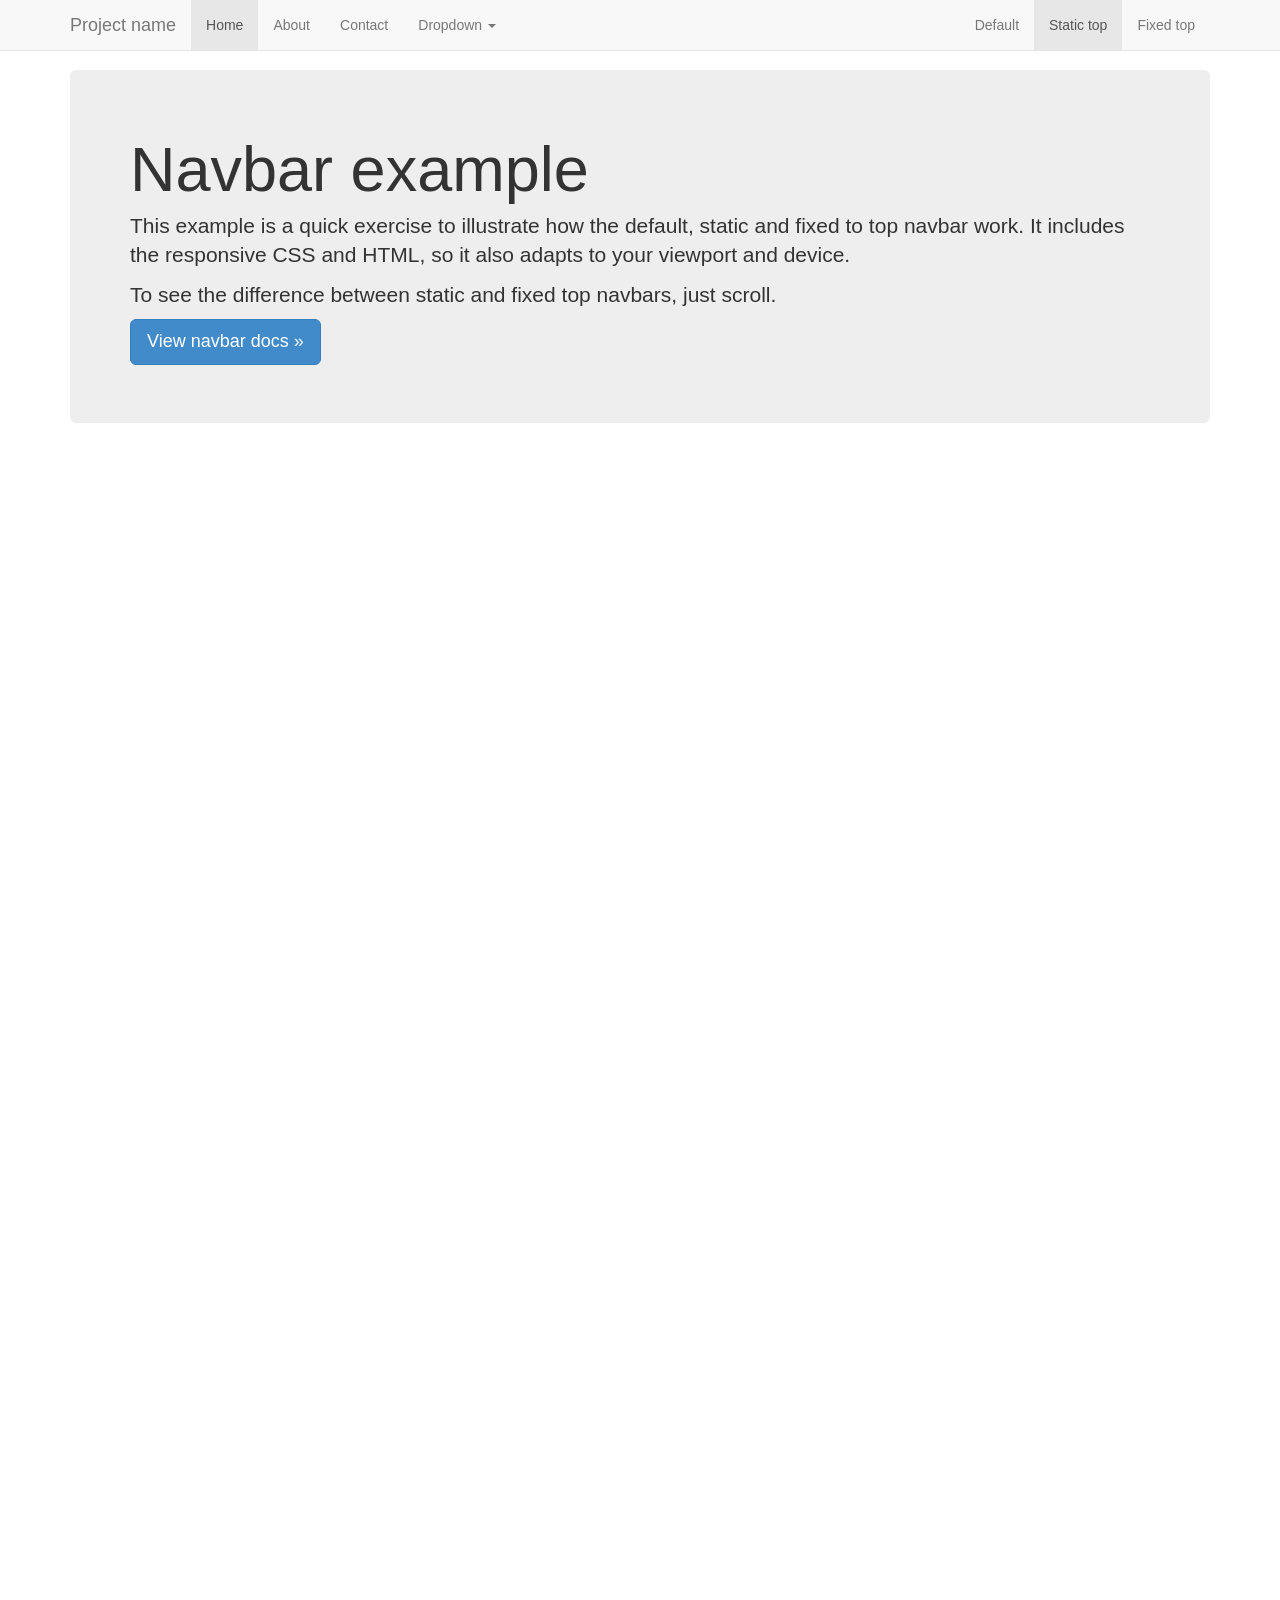
<file: bower_components/bootstrap-sass/examples/navbar-static-top/index.html>
<!DOCTYPE html>
<html lang="en">
  <head>
    <meta charset="utf-8">
    <meta http-equiv="X-UA-Compatible" content="IE=edge">
    <meta name="viewport" content="width=device-width, initial-scale=1.0">
    <meta name="description" content="">
    <meta name="author" content="">
    <link rel="shortcut icon" href="../../docs-assets/ico/favicon.png">

    <title>Static Top Navbar Example for Bootstrap</title>

    <!-- Bootstrap core CSS -->
    <link href="../../dist/css/bootstrap.css" rel="stylesheet">

    <!-- Custom styles for this template -->
    <link href="navbar-static-top.css" rel="stylesheet">

    <!-- Just for debugging purposes. Don't actually copy this line! -->
    <!--[if lt IE 9]><script src="../../docs-assets/js/ie8-responsive-file-warning.js"></script><![endif]-->

    <!-- HTML5 shim and Respond.js IE8 support of HTML5 elements and media queries -->
    <!--[if lt IE 9]>
      <script src="https://oss.maxcdn.com/libs/html5shiv/3.7.0/html5shiv.js"></script>
      <script src="https://oss.maxcdn.com/libs/respond.js/1.3.0/respond.min.js"></script>
    <![endif]-->
  </head>

  <body>

    <!-- Static navbar -->
    <div class="navbar navbar-default navbar-static-top" role="navigation">
      <div class="container">
        <div class="navbar-header">
          <button type="button" class="navbar-toggle" data-toggle="collapse" data-target=".navbar-collapse">
            <span class="sr-only">Toggle navigation</span>
            <span class="icon-bar"></span>
            <span class="icon-bar"></span>
            <span class="icon-bar"></span>
          </button>
          <a class="navbar-brand" href="#">Project name</a>
        </div>
        <div class="navbar-collapse collapse">
          <ul class="nav navbar-nav">
            <li class="active"><a href="#">Home</a></li>
            <li><a href="#about">About</a></li>
            <li><a href="#contact">Contact</a></li>
            <li class="dropdown">
              <a href="#" class="dropdown-toggle" data-toggle="dropdown">Dropdown <b class="caret"></b></a>
              <ul class="dropdown-menu">
                <li><a href="#">Action</a></li>
                <li><a href="#">Another action</a></li>
                <li><a href="#">Something else here</a></li>
                <li class="divider"></li>
                <li class="dropdown-header">Nav header</li>
                <li><a href="#">Separated link</a></li>
                <li><a href="#">One more separated link</a></li>
              </ul>
            </li>
          </ul>
          <ul class="nav navbar-nav navbar-right">
            <li><a href="../navbar/">Default</a></li>
            <li class="active"><a href="./">Static top</a></li>
            <li><a href="../navbar-fixed-top/">Fixed top</a></li>
          </ul>
        </div><!--/.nav-collapse -->
      </div>
    </div>


    <div class="container">

      <!-- Main component for a primary marketing message or call to action -->
      <div class="jumbotron">
        <h1>Navbar example</h1>
        <p>This example is a quick exercise to illustrate how the default, static and fixed to top navbar work. It includes the responsive CSS and HTML, so it also adapts to your viewport and device.</p>
        <p>To see the difference between static and fixed top navbars, just scroll.</p>
        <p>
          <a class="btn btn-lg btn-primary" href="../../components/#navbar" role="button">View navbar docs &raquo;</a>
        </p>
      </div>

    </div> <!-- /container -->


    <!-- Bootstrap core JavaScript
    ================================================== -->
    <!-- Placed at the end of the document so the pages load faster -->
    <script src="https://code.jquery.com/jquery-1.10.2.min.js"></script>
    <script src="../../dist/js/bootstrap.min.js"></script>
  </body>
</html>
</file>
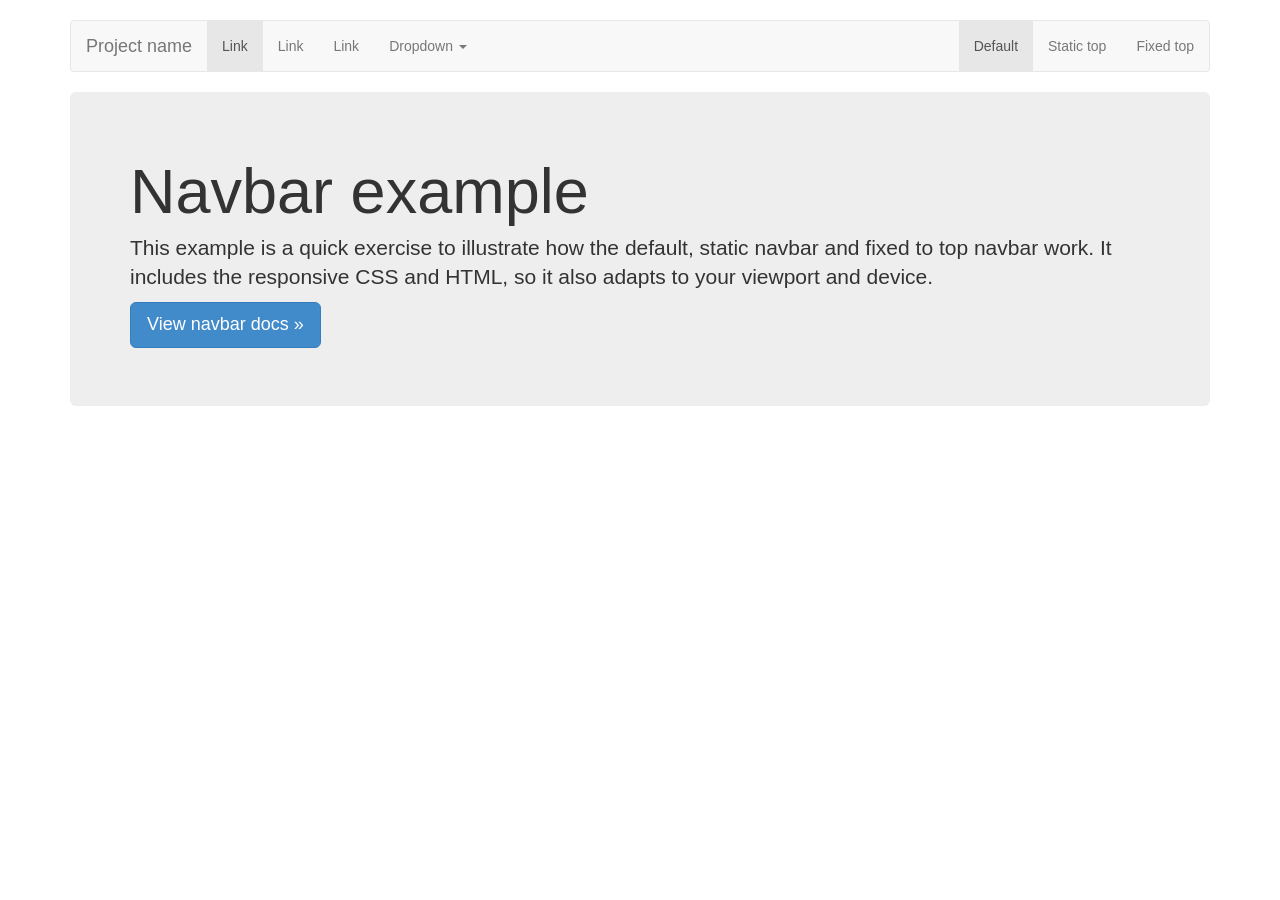
<file: bower_components/bootstrap-sass/examples/navbar/index.html>
<!DOCTYPE html>
<html lang="en">
  <head>
    <meta charset="utf-8">
    <meta http-equiv="X-UA-Compatible" content="IE=edge">
    <meta name="viewport" content="width=device-width, initial-scale=1.0">
    <meta name="description" content="">
    <meta name="author" content="">
    <link rel="shortcut icon" href="../../docs-assets/ico/favicon.png">

    <title>Navbar Template for Bootstrap</title>

    <!-- Bootstrap core CSS -->
    <link href="../../dist/css/bootstrap.css" rel="stylesheet">

    <!-- Custom styles for this template -->
    <link href="navbar.css" rel="stylesheet">

    <!-- Just for debugging purposes. Don't actually copy this line! -->
    <!--[if lt IE 9]><script src="../../docs-assets/js/ie8-responsive-file-warning.js"></script><![endif]-->

    <!-- HTML5 shim and Respond.js IE8 support of HTML5 elements and media queries -->
    <!--[if lt IE 9]>
      <script src="https://oss.maxcdn.com/libs/html5shiv/3.7.0/html5shiv.js"></script>
      <script src="https://oss.maxcdn.com/libs/respond.js/1.3.0/respond.min.js"></script>
    <![endif]-->
  </head>

  <body>

    <div class="container">

      <!-- Static navbar -->
      <div class="navbar navbar-default" role="navigation">
        <div class="navbar-header">
          <button type="button" class="navbar-toggle" data-toggle="collapse" data-target=".navbar-collapse">
            <span class="sr-only">Toggle navigation</span>
            <span class="icon-bar"></span>
            <span class="icon-bar"></span>
            <span class="icon-bar"></span>
          </button>
          <a class="navbar-brand" href="#">Project name</a>
        </div>
        <div class="navbar-collapse collapse">
          <ul class="nav navbar-nav">
            <li class="active"><a href="#">Link</a></li>
            <li><a href="#">Link</a></li>
            <li><a href="#">Link</a></li>
            <li class="dropdown">
              <a href="#" class="dropdown-toggle" data-toggle="dropdown">Dropdown <b class="caret"></b></a>
              <ul class="dropdown-menu">
                <li><a href="#">Action</a></li>
                <li><a href="#">Another action</a></li>
                <li><a href="#">Something else here</a></li>
                <li class="divider"></li>
                <li class="dropdown-header">Nav header</li>
                <li><a href="#">Separated link</a></li>
                <li><a href="#">One more separated link</a></li>
              </ul>
            </li>
          </ul>
          <ul class="nav navbar-nav navbar-right">
            <li class="active"><a href="./">Default</a></li>
            <li><a href="../navbar-static-top/">Static top</a></li>
            <li><a href="../navbar-fixed-top/">Fixed top</a></li>
          </ul>
        </div><!--/.nav-collapse -->
      </div>

      <!-- Main component for a primary marketing message or call to action -->
      <div class="jumbotron">
        <h1>Navbar example</h1>
        <p>This example is a quick exercise to illustrate how the default, static navbar and fixed to top navbar work. It includes the responsive CSS and HTML, so it also adapts to your viewport and device.</p>
        <p>
          <a class="btn btn-lg btn-primary" href="../../components/#navbar" role="button">View navbar docs &raquo;</a>
        </p>
      </div>

    </div> <!-- /container -->


    <!-- Bootstrap core JavaScript
    ================================================== -->
    <!-- Placed at the end of the document so the pages load faster -->
    <script src="https://code.jquery.com/jquery-1.10.2.min.js"></script>
    <script src="../../dist/js/bootstrap.min.js"></script>
  </body>
</html>
</file>
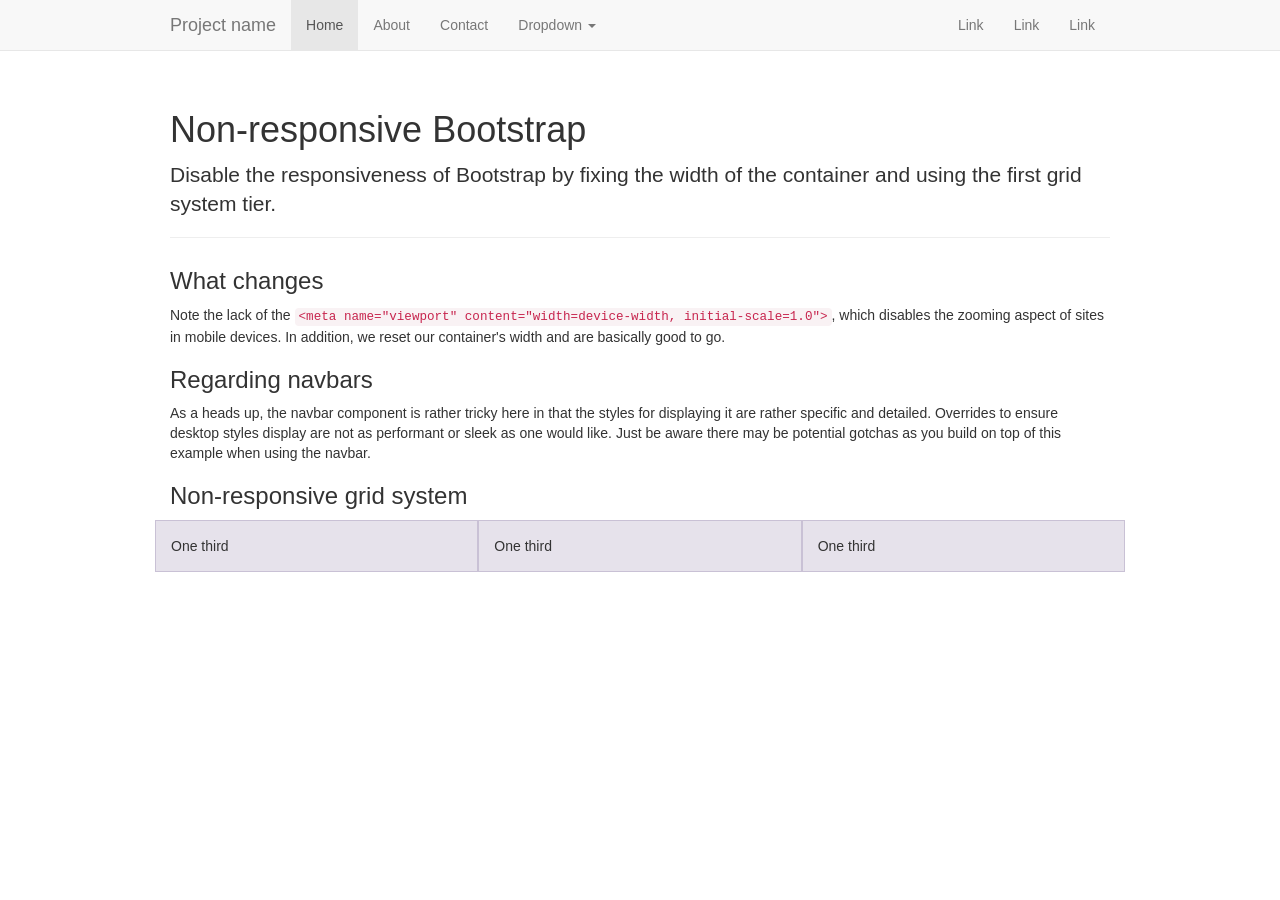
<file: bower_components/bootstrap-sass/examples/non-responsive/index.html>
<!DOCTYPE html>
<html lang="en">
  <head>
    <meta charset="utf-8">
    <meta http-equiv="X-UA-Compatible" content="IE=edge">
    <meta name="description" content="">
    <meta name="author" content="">

    <!-- Note there is no responsive meta tag here -->

    <link rel="shortcut icon" href="../../docs-assets/ico/favicon.png">

    <title>Non-responsive Template for Bootstrap</title>

    <!-- Bootstrap core CSS -->
    <link href="../../dist/css/bootstrap.css" rel="stylesheet">

    <!-- Custom styles for this template -->
    <link href="non-responsive.css" rel="stylesheet">

    <!-- Just for debugging purposes. Don't actually copy this line! -->
    <!--[if lt IE 9]><script src="../../docs-assets/js/ie8-responsive-file-warning.js"></script><![endif]-->

    <!-- HTML5 shim and Respond.js IE8 support of HTML5 elements and media queries -->
    <!--[if lt IE 9]>
      <script src="https://oss.maxcdn.com/libs/html5shiv/3.7.0/html5shiv.js"></script>
      <script src="https://oss.maxcdn.com/libs/respond.js/1.3.0/respond.min.js"></script>
    <![endif]-->
  </head>

  <body>

    <!-- Fixed navbar -->
    <div class="navbar navbar-default navbar-fixed-top" role="navigation">
      <div class="container">
        <div class="navbar-header">
          <button type="button" class="navbar-toggle" data-toggle="collapse" data-target=".navbar-collapse">
            <span class="sr-only">Toggle navigation</span>
            <span class="icon-bar"></span>
            <span class="icon-bar"></span>
            <span class="icon-bar"></span>
          </button>
          <a class="navbar-brand" href="#">Project name</a>
        </div>
        <div class="navbar-collapse collapse">
          <ul class="nav navbar-nav">
            <li class="active"><a href="#">Home</a></li>
            <li><a href="#about">About</a></li>
            <li><a href="#contact">Contact</a></li>
            <li class="dropdown">
              <a href="#" class="dropdown-toggle" data-toggle="dropdown">Dropdown <b class="caret"></b></a>
              <ul class="dropdown-menu">
                <li><a href="#">Action</a></li>
                <li><a href="#">Another action</a></li>
                <li><a href="#">Something else here</a></li>
                <li class="divider"></li>
                <li class="dropdown-header">Nav header</li>
                <li><a href="#">Separated link</a></li>
                <li><a href="#">One more separated link</a></li>
              </ul>
            </li>
          </ul>
          <ul class="nav navbar-nav navbar-right">
            <li><a href="#">Link</a></li>
            <li><a href="#">Link</a></li>
            <li><a href="#">Link</a></li>
          </ul>
        </div><!--/.nav-collapse -->
      </div>
    </div>

    <div class="container">

      <div class="page-header">
        <h1>Non-responsive Bootstrap</h1>
        <p class="lead">Disable the responsiveness of Bootstrap by fixing the width of the container and using the first grid system tier.</p>
      </div>

      <h3>What changes</h3>
      <p>Note the lack of the <code>&lt;meta name="viewport" content="width=device-width, initial-scale=1.0"&gt;</code>, which disables the zooming aspect of sites in mobile devices. In addition, we reset our container's width and are basically good to go.</p>

      <h3>Regarding navbars</h3>
      <p>As a heads up, the navbar component is rather tricky here in that the styles for displaying it are rather specific and detailed. Overrides to ensure desktop styles display are not as performant or sleek as one would like. Just be aware there may be potential gotchas as you build on top of this example when using the navbar.</p>

      <h3>Non-responsive grid system</h3>
      <div class="row">
        <div class="col-xs-4">One third</div>
        <div class="col-xs-4">One third</div>
        <div class="col-xs-4">One third</div>
      </div>

    </div> <!-- /container -->


    <!-- Bootstrap core JavaScript
    ================================================== -->
    <!-- Placed at the end of the document so the pages load faster -->
    <script src="https://code.jquery.com/jquery-1.10.2.min.js"></script>
    <script src="../../dist/js/bootstrap.min.js"></script>
  </body>
</html>
</file>
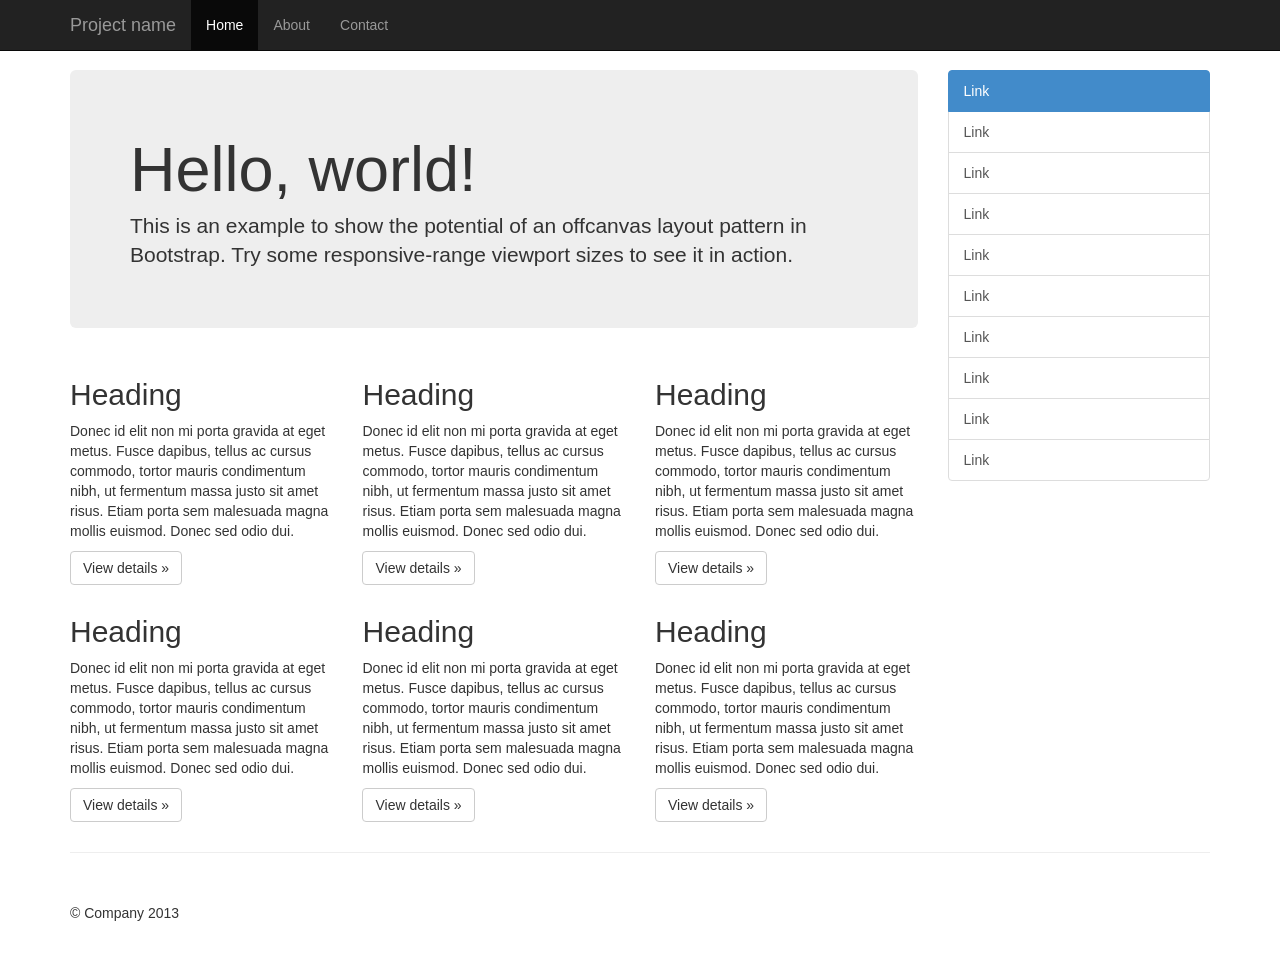
<file: bower_components/bootstrap-sass/examples/offcanvas/index.html>
<!DOCTYPE html>
<html lang="en">
  <head>
    <meta charset="utf-8">
    <meta http-equiv="X-UA-Compatible" content="IE=edge">
    <meta name="viewport" content="width=device-width, initial-scale=1.0">
    <meta name="description" content="">
    <meta name="author" content="">
    <link rel="shortcut icon" href="../../docs-assets/ico/favicon.png">

    <title>Off Canvas Template for Bootstrap</title>

    <!-- Bootstrap core CSS -->
    <link href="../../dist/css/bootstrap.min.css" rel="stylesheet">

    <!-- Custom styles for this template -->
    <link href="offcanvas.css" rel="stylesheet">

    <!-- Just for debugging purposes. Don't actually copy this line! -->
    <!--[if lt IE 9]><script src="../../docs-assets/js/ie8-responsive-file-warning.js"></script><![endif]-->

    <!-- HTML5 shim and Respond.js IE8 support of HTML5 elements and media queries -->
    <!--[if lt IE 9]>
      <script src="https://oss.maxcdn.com/libs/html5shiv/3.7.0/html5shiv.js"></script>
      <script src="https://oss.maxcdn.com/libs/respond.js/1.3.0/respond.min.js"></script>
    <![endif]-->
  </head>

  <body>
    <div class="navbar navbar-fixed-top navbar-inverse" role="navigation">
      <div class="container">
        <div class="navbar-header">
          <button type="button" class="navbar-toggle" data-toggle="collapse" data-target=".navbar-collapse">
            <span class="sr-only">Toggle navigation</span>
            <span class="icon-bar"></span>
            <span class="icon-bar"></span>
            <span class="icon-bar"></span>
          </button>
          <a class="navbar-brand" href="#">Project name</a>
        </div>
        <div class="collapse navbar-collapse">
          <ul class="nav navbar-nav">
            <li class="active"><a href="#">Home</a></li>
            <li><a href="#about">About</a></li>
            <li><a href="#contact">Contact</a></li>
          </ul>
        </div><!-- /.nav-collapse -->
      </div><!-- /.container -->
    </div><!-- /.navbar -->

    <div class="container">

      <div class="row row-offcanvas row-offcanvas-right">

        <div class="col-xs-12 col-sm-9">
          <p class="pull-right visible-xs">
            <button type="button" class="btn btn-primary btn-xs" data-toggle="offcanvas">Toggle nav</button>
          </p>
          <div class="jumbotron">
            <h1>Hello, world!</h1>
            <p>This is an example to show the potential of an offcanvas layout pattern in Bootstrap. Try some responsive-range viewport sizes to see it in action.</p>
          </div>
          <div class="row">
            <div class="col-6 col-sm-6 col-lg-4">
              <h2>Heading</h2>
              <p>Donec id elit non mi porta gravida at eget metus. Fusce dapibus, tellus ac cursus commodo, tortor mauris condimentum nibh, ut fermentum massa justo sit amet risus. Etiam porta sem malesuada magna mollis euismod. Donec sed odio dui. </p>
              <p><a class="btn btn-default" href="#" role="button">View details &raquo;</a></p>
            </div><!--/span-->
            <div class="col-6 col-sm-6 col-lg-4">
              <h2>Heading</h2>
              <p>Donec id elit non mi porta gravida at eget metus. Fusce dapibus, tellus ac cursus commodo, tortor mauris condimentum nibh, ut fermentum massa justo sit amet risus. Etiam porta sem malesuada magna mollis euismod. Donec sed odio dui. </p>
              <p><a class="btn btn-default" href="#" role="button">View details &raquo;</a></p>
            </div><!--/span-->
            <div class="col-6 col-sm-6 col-lg-4">
              <h2>Heading</h2>
              <p>Donec id elit non mi porta gravida at eget metus. Fusce dapibus, tellus ac cursus commodo, tortor mauris condimentum nibh, ut fermentum massa justo sit amet risus. Etiam porta sem malesuada magna mollis euismod. Donec sed odio dui. </p>
              <p><a class="btn btn-default" href="#" role="button">View details &raquo;</a></p>
            </div><!--/span-->
            <div class="col-6 col-sm-6 col-lg-4">
              <h2>Heading</h2>
              <p>Donec id elit non mi porta gravida at eget metus. Fusce dapibus, tellus ac cursus commodo, tortor mauris condimentum nibh, ut fermentum massa justo sit amet risus. Etiam porta sem malesuada magna mollis euismod. Donec sed odio dui. </p>
              <p><a class="btn btn-default" href="#" role="button">View details &raquo;</a></p>
            </div><!--/span-->
            <div class="col-6 col-sm-6 col-lg-4">
              <h2>Heading</h2>
              <p>Donec id elit non mi porta gravida at eget metus. Fusce dapibus, tellus ac cursus commodo, tortor mauris condimentum nibh, ut fermentum massa justo sit amet risus. Etiam porta sem malesuada magna mollis euismod. Donec sed odio dui. </p>
              <p><a class="btn btn-default" href="#" role="button">View details &raquo;</a></p>
            </div><!--/span-->
            <div class="col-6 col-sm-6 col-lg-4">
              <h2>Heading</h2>
              <p>Donec id elit non mi porta gravida at eget metus. Fusce dapibus, tellus ac cursus commodo, tortor mauris condimentum nibh, ut fermentum massa justo sit amet risus. Etiam porta sem malesuada magna mollis euismod. Donec sed odio dui. </p>
              <p><a class="btn btn-default" href="#" role="button">View details &raquo;</a></p>
            </div><!--/span-->
          </div><!--/row-->
        </div><!--/span-->

        <div class="col-xs-6 col-sm-3 sidebar-offcanvas" id="sidebar" role="navigation">
          <div class="list-group">
            <a href="#" class="list-group-item active">Link</a>
            <a href="#" class="list-group-item">Link</a>
            <a href="#" class="list-group-item">Link</a>
            <a href="#" class="list-group-item">Link</a>
            <a href="#" class="list-group-item">Link</a>
            <a href="#" class="list-group-item">Link</a>
            <a href="#" class="list-group-item">Link</a>
            <a href="#" class="list-group-item">Link</a>
            <a href="#" class="list-group-item">Link</a>
            <a href="#" class="list-group-item">Link</a>
          </div>
        </div><!--/span-->
      </div><!--/row-->

      <hr>

      <footer>
        <p>&copy; Company 2013</p>
      </footer>

    </div><!--/.container-->



    <!-- Bootstrap core JavaScript
    ================================================== -->
    <!-- Placed at the end of the document so the pages load faster -->
    <script src="https://code.jquery.com/jquery-1.10.2.min.js"></script>
    <script src="../../dist/js/bootstrap.min.js"></script>
    <script src="offcanvas.js"></script>
  </body>
</html>
</file>
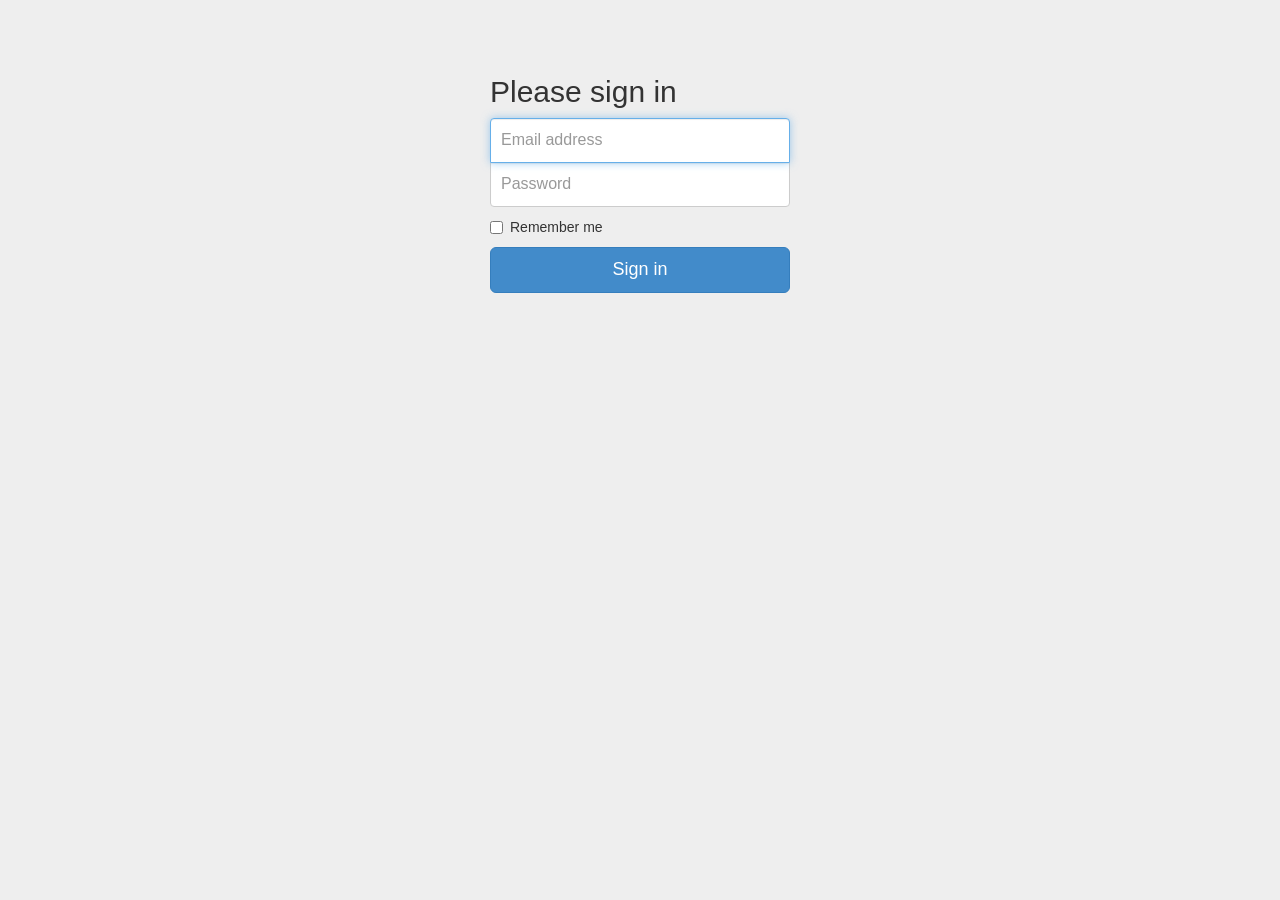
<file: bower_components/bootstrap-sass/examples/signin/index.html>
<!DOCTYPE html>
<html lang="en">
  <head>
    <meta charset="utf-8">
    <meta http-equiv="X-UA-Compatible" content="IE=edge">
    <meta name="viewport" content="width=device-width, initial-scale=1.0">
    <meta name="description" content="">
    <meta name="author" content="">
    <link rel="shortcut icon" href="../../docs-assets/ico/favicon.png">

    <title>Signin Template for Bootstrap</title>

    <!-- Bootstrap core CSS -->
    <link href="../../dist/css/bootstrap.css" rel="stylesheet">

    <!-- Custom styles for this template -->
    <link href="signin.css" rel="stylesheet">

    <!-- Just for debugging purposes. Don't actually copy this line! -->
    <!--[if lt IE 9]><script src="../../docs-assets/js/ie8-responsive-file-warning.js"></script><![endif]-->

    <!-- HTML5 shim and Respond.js IE8 support of HTML5 elements and media queries -->
    <!--[if lt IE 9]>
      <script src="https://oss.maxcdn.com/libs/html5shiv/3.7.0/html5shiv.js"></script>
      <script src="https://oss.maxcdn.com/libs/respond.js/1.3.0/respond.min.js"></script>
    <![endif]-->
  </head>

  <body>

    <div class="container">

      <form class="form-signin">
        <h2 class="form-signin-heading">Please sign in</h2>
        <input type="text" class="form-control" placeholder="Email address" required autofocus>
        <input type="password" class="form-control" placeholder="Password" required>
        <label class="checkbox">
          <input type="checkbox" value="remember-me"> Remember me
        </label>
        <button class="btn btn-lg btn-primary btn-block" type="submit">Sign in</button>
      </form>

    </div> <!-- /container -->


    <!-- Bootstrap core JavaScript
    ================================================== -->
    <!-- Placed at the end of the document so the pages load faster -->
  </body>
</html>
</file>
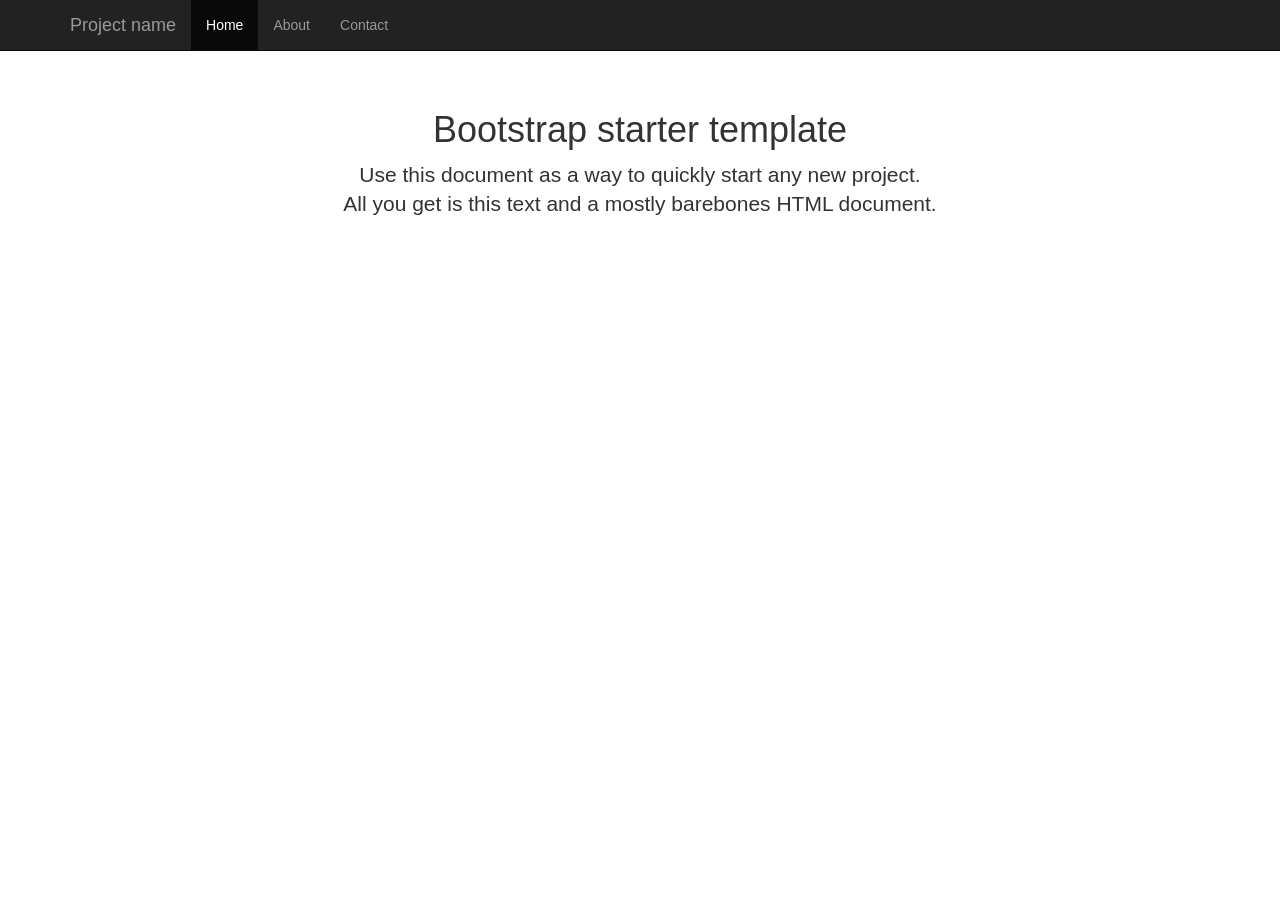
<file: bower_components/bootstrap-sass/examples/starter-template/index.html>
<!DOCTYPE html>
<html lang="en">
  <head>
    <meta charset="utf-8">
    <meta http-equiv="X-UA-Compatible" content="IE=edge">
    <meta name="viewport" content="width=device-width, initial-scale=1.0">
    <meta name="description" content="">
    <meta name="author" content="">
    <link rel="shortcut icon" href="../../docs-assets/ico/favicon.png">

    <title>Starter Template for Bootstrap</title>

    <!-- Bootstrap core CSS -->
    <link href="../../dist/css/bootstrap.css" rel="stylesheet">

    <!-- Custom styles for this template -->
    <link href="starter-template.css" rel="stylesheet">

    <!-- Just for debugging purposes. Don't actually copy this line! -->
    <!--[if lt IE 9]><script src="../../docs-assets/js/ie8-responsive-file-warning.js"></script><![endif]-->

    <!-- HTML5 shim and Respond.js IE8 support of HTML5 elements and media queries -->
    <!--[if lt IE 9]>
      <script src="https://oss.maxcdn.com/libs/html5shiv/3.7.0/html5shiv.js"></script>
      <script src="https://oss.maxcdn.com/libs/respond.js/1.3.0/respond.min.js"></script>
    <![endif]-->
  </head>

  <body>

    <div class="navbar navbar-inverse navbar-fixed-top" role="navigation">
      <div class="container">
        <div class="navbar-header">
          <button type="button" class="navbar-toggle" data-toggle="collapse" data-target=".navbar-collapse">
            <span class="sr-only">Toggle navigation</span>
            <span class="icon-bar"></span>
            <span class="icon-bar"></span>
            <span class="icon-bar"></span>
          </button>
          <a class="navbar-brand" href="#">Project name</a>
        </div>
        <div class="collapse navbar-collapse">
          <ul class="nav navbar-nav">
            <li class="active"><a href="#">Home</a></li>
            <li><a href="#about">About</a></li>
            <li><a href="#contact">Contact</a></li>
          </ul>
        </div><!--/.nav-collapse -->
      </div>
    </div>

    <div class="container">

      <div class="starter-template">
        <h1>Bootstrap starter template</h1>
        <p class="lead">Use this document as a way to quickly start any new project.<br> All you get is this text and a mostly barebones HTML document.</p>
      </div>

    </div><!-- /.container -->


    <!-- Bootstrap core JavaScript
    ================================================== -->
    <!-- Placed at the end of the document so the pages load faster -->
    <script src="https://code.jquery.com/jquery-1.10.2.min.js"></script>
    <script src="../../dist/js/bootstrap.min.js"></script>
  </body>
</html>
</file>
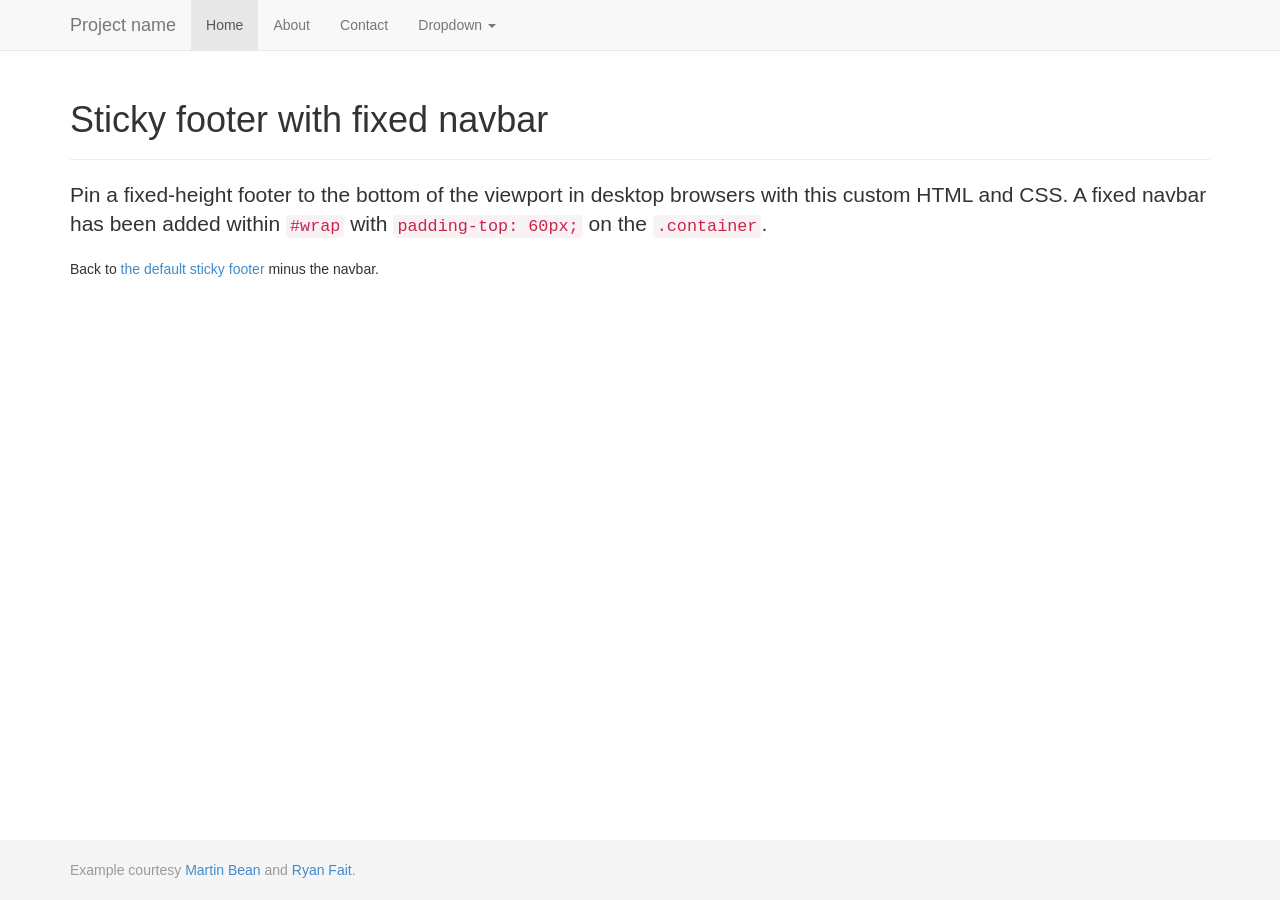
<file: bower_components/bootstrap-sass/examples/sticky-footer-navbar/index.html>
<!DOCTYPE html>
<html lang="en">
  <head>
    <meta charset="utf-8">
    <meta http-equiv="X-UA-Compatible" content="IE=edge">
    <meta name="viewport" content="width=device-width, initial-scale=1.0">
    <meta name="description" content="">
    <meta name="author" content="">
    <link rel="shortcut icon" href="../../docs-assets/ico/favicon.png">

    <title>Sticky Footer Navbar Template for Bootstrap</title>

    <!-- Bootstrap core CSS -->
    <link href="../../dist/css/bootstrap.css" rel="stylesheet">

    <!-- Custom styles for this template -->
    <link href="sticky-footer-navbar.css" rel="stylesheet">

    <!-- Just for debugging purposes. Don't actually copy this line! -->
    <!--[if lt IE 9]><script src="../../docs-assets/js/ie8-responsive-file-warning.js"></script><![endif]-->

    <!-- HTML5 shim and Respond.js IE8 support of HTML5 elements and media queries -->
    <!--[if lt IE 9]>
      <script src="https://oss.maxcdn.com/libs/html5shiv/3.7.0/html5shiv.js"></script>
      <script src="https://oss.maxcdn.com/libs/respond.js/1.3.0/respond.min.js"></script>
    <![endif]-->
  </head>

  <body>

    <!-- Wrap all page content here -->
    <div id="wrap">

      <!-- Fixed navbar -->
      <div class="navbar navbar-default navbar-fixed-top" role="navigation">
        <div class="container">
          <div class="navbar-header">
            <button type="button" class="navbar-toggle" data-toggle="collapse" data-target=".navbar-collapse">
              <span class="sr-only">Toggle navigation</span>
              <span class="icon-bar"></span>
              <span class="icon-bar"></span>
              <span class="icon-bar"></span>
            </button>
            <a class="navbar-brand" href="#">Project name</a>
          </div>
          <div class="collapse navbar-collapse">
            <ul class="nav navbar-nav">
              <li class="active"><a href="#">Home</a></li>
              <li><a href="#about">About</a></li>
              <li><a href="#contact">Contact</a></li>
              <li class="dropdown">
                <a href="#" class="dropdown-toggle" data-toggle="dropdown">Dropdown <b class="caret"></b></a>
                <ul class="dropdown-menu">
                  <li><a href="#">Action</a></li>
                  <li><a href="#">Another action</a></li>
                  <li><a href="#">Something else here</a></li>
                  <li class="divider"></li>
                  <li class="dropdown-header">Nav header</li>
                  <li><a href="#">Separated link</a></li>
                  <li><a href="#">One more separated link</a></li>
                </ul>
              </li>
            </ul>
          </div><!--/.nav-collapse -->
        </div>
      </div>

      <!-- Begin page content -->
      <div class="container">
        <div class="page-header">
          <h1>Sticky footer with fixed navbar</h1>
        </div>
        <p class="lead">Pin a fixed-height footer to the bottom of the viewport in desktop browsers with this custom HTML and CSS. A fixed navbar has been added within <code>#wrap</code> with <code>padding-top: 60px;</code> on the <code>.container</code>.</p>
        <p>Back to <a href="../sticky-footer">the default sticky footer</a> minus the navbar.</p>
      </div>
    </div>

    <div id="footer">
      <div class="container">
        <p class="text-muted credit">Example courtesy <a href="http://martinbean.co.uk">Martin Bean</a> and <a href="http://ryanfait.com/sticky-footer/">Ryan Fait</a>.</p>
      </div>
    </div>


    <!-- Bootstrap core JavaScript
    ================================================== -->
    <!-- Placed at the end of the document so the pages load faster -->
    <script src="https://code.jquery.com/jquery-1.10.2.min.js"></script>
    <script src="../../dist/js/bootstrap.min.js"></script>
  </body>
</html>
</file>
<file: bower_components/bootstrap-sass/examples/carousel/carousel.css>
/* GLOBAL STYLES
-------------------------------------------------- */
/* Padding below the footer and lighter body text */

body {
  padding-bottom: 40px;
  color: #5a5a5a;
}



/* CUSTOMIZE THE NAVBAR
-------------------------------------------------- */

/* Special class on .container surrounding .navbar, used for positioning it into place. */
.navbar-wrapper {
  position: absolute;
  top: 0;
  left: 0;
  right: 0;
  z-index: 20;
}

/* Flip around the padding for proper display in narrow viewports */
.navbar-wrapper .container {
  padding-left: 0;
  padding-right: 0;
}
.navbar-wrapper .navbar {
  padding-left: 15px;
  padding-right: 15px;
}


/* CUSTOMIZE THE CAROUSEL
-------------------------------------------------- */

/* Carousel base class */
.carousel {
  height: 500px;
  margin-bottom: 60px;
}
/* Since positioning the image, we need to help out the caption */
.carousel-caption {
  z-index: 10;
}

/* Declare heights because of positioning of img element */
.carousel .item {
  height: 500px;
  background-color: #777;
}
.carousel-inner > .item > img {
  position: absolute;
  top: 0;
  left: 0;
  min-width: 100%;
  height: 500px;
}



/* MARKETING CONTENT
-------------------------------------------------- */

/* Pad the edges of the mobile views a bit */
.marketing {
  padding-left: 15px;
  padding-right: 15px;
}

/* Center align the text within the three columns below the carousel */
.marketing .col-lg-4 {
  text-align: center;
  margin-bottom: 20px;
}
.marketing h2 {
  font-weight: normal;
}
.marketing .col-lg-4 p {
  margin-left: 10px;
  margin-right: 10px;
}


/* Featurettes
------------------------- */

.featurette-divider {
  margin: 80px 0; /* Space out the Bootstrap <hr> more */
}

/* Thin out the marketing headings */
.featurette-heading {
  font-weight: 300;
  line-height: 1;
  letter-spacing: -1px;
}



/* RESPONSIVE CSS
-------------------------------------------------- */

@media (min-width: 768px) {

  /* Remove the edge padding needed for mobile */
  .marketing {
    padding-left: 0;
    padding-right: 0;
  }

  /* Navbar positioning foo */
  .navbar-wrapper {
    margin-top: 20px;
  }
  .navbar-wrapper .container {
    padding-left:  15px;
    padding-right: 15px;
  }
  .navbar-wrapper .navbar {
    padding-left:  0;
    padding-right: 0;
  }

  /* The navbar becomes detached from the top, so we round the corners */
  .navbar-wrapper .navbar {
    border-radius: 4px;
  }

  /* Bump up size of carousel content */
  .carousel-caption p {
    margin-bottom: 20px;
    font-size: 21px;
    line-height: 1.4;
  }

  .featurette-heading {
    font-size: 50px;
  }

}

@media (min-width: 992px) {
  .featurette-heading {
    margin-top: 120px;
  }
}
</file>
<file: bower_components/bootstrap-sass/examples/grid/grid.css>
.container {
  padding-left: 15px;
  padding-right: 15px;
}

h4 {
  margin-top: 25px;
}
.row {
  margin-bottom: 20px;
}
.row .row {
  margin-top: 10px;
  margin-bottom: 0;
}
[class*="col-"] {
  padding-top: 15px;
  padding-bottom: 15px;
  background-color: #eee;
  border: 1px solid #ddd;
  background-color: rgba(86,61,124,.15);
  border: 1px solid rgba(86,61,124,.2);
}

hr {
  margin-top: 40px;
  margin-bottom: 40px;
}
</file>
<file: bower_components/bootstrap-sass/examples/jumbotron-narrow/jumbotron-narrow.css>
/* Space out content a bit */
body {
  padding-top: 20px;
  padding-bottom: 20px;
}

/* Everything but the jumbotron gets side spacing for mobile first views */
.header,
.marketing,
.footer {
  padding-left: 15px;
  padding-right: 15px;
}

/* Custom page header */
.header {
  border-bottom: 1px solid #e5e5e5;
}
/* Make the masthead heading the same height as the navigation */
.header h3 {
  margin-top: 0;
  margin-bottom: 0;
  line-height: 40px;
  padding-bottom: 19px;
}

/* Custom page footer */
.footer {
  padding-top: 19px;
  color: #777;
  border-top: 1px solid #e5e5e5;
}

/* Customize container */
@media (min-width: 768px) {
  .container {
    max-width: 730px;
  }
}
.container-narrow > hr {
  margin: 30px 0;
}

/* Main marketing message and sign up button */
.jumbotron {
  text-align: center;
  border-bottom: 1px solid #e5e5e5;
}
.jumbotron .btn {
  font-size: 21px;
  padding: 14px 24px;
}

/* Supporting marketing content */
.marketing {
  margin: 40px 0;
}
.marketing p + h4 {
  margin-top: 28px;
}

/* Responsive: Portrait tablets and up */
@media screen and (min-width: 768px) {
  /* Remove the padding we set earlier */
  .header,
  .marketing,
  .footer {
    padding-left: 0;
    padding-right: 0;
  }
  /* Space out the masthead */
  .header {
    margin-bottom: 30px;
  }
  /* Remove the bottom border on the jumbotron for visual effect */
  .jumbotron {
    border-bottom: 0;
  }
}
</file>
<file: bower_components/bootstrap-sass/examples/jumbotron/jumbotron.css>
/* Move down content because we have a fixed navbar that is 50px tall */
body {
  padding-top: 50px;
  padding-bottom: 20px;
}
</file>
<file: bower_components/bootstrap-sass/examples/justified-nav/justified-nav.css>
body {
  padding-top: 20px;
}

.footer {
  border-top: 1px solid #eee;
  margin-top: 40px;
  padding-top: 40px;
  padding-bottom: 40px;
}

/* Main marketing message and sign up button */
.jumbotron {
  text-align: center;
  background-color: transparent;
}
.jumbotron .btn {
  font-size: 21px;
  padding: 14px 24px;
}

/* Customize the nav-justified links to be fill the entire space of the .navbar */

.nav-justified {
  background-color: #eee;
  border-radius: 5px;
  border: 1px solid #ccc;
}
.nav-justified > li > a {
  margin-bottom: 0;
  padding-top: 15px;
  padding-bottom: 15px;
  color: #777;
  font-weight: bold;
  text-align: center;
  border-bottom: 1px solid #d5d5d5;
  background-color: #e5e5e5; /* Old browsers */
  background-repeat: repeat-x; /* Repeat the gradient */
  background-image: -moz-linear-gradient(top, #f5f5f5 0%, #e5e5e5 100%); /* FF3.6+ */
  background-image: -webkit-gradient(linear, left top, left bottom, color-stop(0%,#f5f5f5), color-stop(100%,#e5e5e5)); /* Chrome,Safari4+ */
  background-image: -webkit-linear-gradient(top, #f5f5f5 0%,#e5e5e5 100%); /* Chrome 10+,Safari 5.1+ */
  background-image: -o-linear-gradient(top, #f5f5f5 0%,#e5e5e5 100%); /* Opera 11.10+ */
  filter: progid:DXImageTransform.Microsoft.gradient( startColorstr='#f5f5f5', endColorstr='#e5e5e5',GradientType=0 ); /* IE6-9 */
  background-image: linear-gradient(top, #f5f5f5 0%,#e5e5e5 100%); /* W3C */
}
.nav-justified > .active > a,
.nav-justified > .active > a:hover,
.nav-justified > .active > a:focus {
  background-color: #ddd;
  background-image: none;
  box-shadow: inset 0 3px 7px rgba(0,0,0,.15);
}
.nav-justified > li:first-child > a {
  border-radius: 5px 5px 0 0;
}
.nav-justified > li:last-child > a {
  border-bottom: 0;
  border-radius: 0 0 5px 5px;
}

@media (min-width: 768px) {
  .nav-justified {
    max-height: 52px;
  }
  .nav-justified > li > a {
    border-left: 1px solid #fff;
    border-right: 1px solid #d5d5d5;
  }
  .nav-justified > li:first-child > a {
    border-left: 0;
    border-radius: 5px 0 0 5px;
  }
  .nav-justified > li:last-child > a {
    border-radius: 0 5px 5px 0;
    border-right: 0;
  }
}

/* Responsive: Portrait tablets and up */
@media screen and (min-width: 768px) {
  /* Remove the padding we set earlier */
  .masthead,
  .marketing,
  .footer {
    padding-left: 0;
    padding-right: 0;
  }
}
</file>
<file: bower_components/bootstrap-sass/examples/navbar-fixed-top/navbar-fixed-top.css>
body {
  min-height: 2000px;
  padding-top: 70px;
}
</file>
<file: bower_components/bootstrap-sass/examples/navbar-static-top/navbar-static-top.css>
body {
  min-height: 2000px;
}

.navbar-static-top {
  margin-bottom: 19px;
}
</file>
<file: bower_components/bootstrap-sass/examples/navbar/navbar.css>
body {
  padding-top: 20px;
  padding-bottom: 20px;
}

.navbar {
  margin-bottom: 20px;
}
</file>
<file: bower_components/bootstrap-sass/examples/non-responsive/non-responsive.css>
/* Template-specific stuff
 *
 * Customizations just for the template; these are not necessary for anything
 * with disabling the responsiveness.
 */

/* Account for fixed navbar */
body {
  padding-top: 70px;
  padding-bottom: 30px;
}

/* Finesse the page header spacing */
.page-header {
  margin-bottom: 30px;
}
.page-header .lead {
  margin-bottom: 10px;
}


/* Non-responsive overrides
 *
 * Utilitze the following CSS to disable the responsive-ness of the container,
 * grid system, and navbar.
 */

/* Reset the container */
.container {
  max-width: none !important;
  width: 970px;
}

/* Demonstrate the grids */
.col-xs-4 {
  padding-top: 15px;
  padding-bottom: 15px;
  background-color: #eee;
  border: 1px solid #ddd;
  background-color: rgba(86,61,124,.15);
  border: 1px solid rgba(86,61,124,.2);
}

.container .navbar-header,
.container .navbar-collapse {
  margin-right: 0;
  margin-left: 0;
}

/* Always float the navbar header */
.navbar-header {
  float: left;
}

/* Undo the collapsing navbar */
.navbar-collapse {
  display: block !important;
  height: auto !important;
  padding-bottom: 0;
  overflow: visible !important;
}

.navbar-toggle {
  display: none;
}

.navbar-brand {
  margin-left: -15px;
}

/* Always apply the floated nav */
.navbar-nav {
  float: left;
  margin: 0;
}
.navbar-nav > li {
  float: left;
}
.navbar-nav > li > a {
  padding: 15px;
}

/* Redeclare since we override the float above */
.navbar-nav.navbar-right {
  float: right;
}

/* Undo custom dropdowns */
.navbar .open .dropdown-menu {
  position: absolute;
  float: left;
  background-color: #fff;
  border: 1px solid #cccccc;
  border: 1px solid rgba(0, 0, 0, 0.15);
  border-width: 0 1px 1px;
  border-radius: 0 0 4px 4px;
  -webkit-box-shadow: 0 6px 12px rgba(0, 0, 0, 0.175);
          box-shadow: 0 6px 12px rgba(0, 0, 0, 0.175);
}
.navbar .open .dropdown-menu > li > a {
  color: #333;
}
.navbar .open .dropdown-menu > li > a:hover,
.navbar .open .dropdown-menu > li > a:focus,
.navbar .open .dropdown-menu > .active > a,
.navbar .open .dropdown-menu > .active > a:hover,
.navbar .open .dropdown-menu > .active > a:focus {
  color: #fff !important;
  background-color: #428bca !important;
}
.navbar .open .dropdown-menu > .disabled > a,
.navbar .open .dropdown-menu > .disabled > a:hover,
.navbar .open .dropdown-menu > .disabled > a:focus {
  color: #999 !important;
  background-color: transparent !important;
}
</file>
<file: bower_components/bootstrap-sass/examples/offcanvas/offcanvas.css>
/*
 * Style tweaks
 * --------------------------------------------------
 */
html {
  overflow-x: hidden; /* Prevent scroll on narrow devices */
}
body {
  padding-top: 70px;
}
footer {
  padding: 30px 0;
}

/*
 * Off Canvas
 * --------------------------------------------------
 */
@media screen and (max-width: 767px) {
  .row-offcanvas {
    position: relative;
    -webkit-transition: all 0.25s ease-out;
    -moz-transition: all 0.25s ease-out;
    transition: all 0.25s ease-out;
  }

  .row-offcanvas-right
  .sidebar-offcanvas {
    right: -50%; /* 6 columns */
  }

  .row-offcanvas-left
  .sidebar-offcanvas {
    left: -50%; /* 6 columns */
  }

  .row-offcanvas-right.active {
    right: 50%; /* 6 columns */
  }

  .row-offcanvas-left.active {
    left: 50%; /* 6 columns */
  }

  .sidebar-offcanvas {
    position: absolute;
    top: 0;
    width: 50%; /* 6 columns */
  }
}
</file>
<file: bower_components/bootstrap-sass/examples/signin/signin.css>
body {
  padding-top: 40px;
  padding-bottom: 40px;
  background-color: #eee;
}

.form-signin {
  max-width: 330px;
  padding: 15px;
  margin: 0 auto;
}
.form-signin .form-signin-heading,
.form-signin .checkbox {
  margin-bottom: 10px;
}
.form-signin .checkbox {
  font-weight: normal;
}
.form-signin .form-control {
  position: relative;
  font-size: 16px;
  height: auto;
  padding: 10px;
  -webkit-box-sizing: border-box;
     -moz-box-sizing: border-box;
          box-sizing: border-box;
}
.form-signin .form-control:focus {
  z-index: 2;
}
.form-signin input[type="text"] {
  margin-bottom: -1px;
  border-bottom-left-radius: 0;
  border-bottom-right-radius: 0;
}
.form-signin input[type="password"] {
  margin-bottom: 10px;
  border-top-left-radius: 0;
  border-top-right-radius: 0;
}
</file>
<file: bower_components/bootstrap-sass/examples/starter-template/starter-template.css>
body {
  padding-top: 50px;
}
.starter-template {
  padding: 40px 15px;
  text-align: center;
}
</file>
<file: bower_components/bootstrap-sass/examples/sticky-footer-navbar/sticky-footer-navbar.css>
/* Sticky footer styles
-------------------------------------------------- */

html,
body {
  height: 100%;
  /* The html and body elements cannot have any padding or margin. */
}

/* Wrapper for page content to push down footer */
#wrap {
  min-height: 100%;
  height: auto;
  /* Negative indent footer by its height */
  margin: 0 auto -60px;
  /* Pad bottom by footer height */
  padding: 0 0 60px;
}

/* Set the fixed height of the footer here */
#footer {
  height: 60px;
  background-color: #f5f5f5;
}


/* Custom page CSS
-------------------------------------------------- */
/* Not required for template or sticky footer method. */

#wrap > .container {
  padding: 60px 15px 0;
}
.container .credit {
  margin: 20px 0;
}

#footer > .container {
  padding-left: 15px;
  padding-right: 15px;
}

code {
  font-size: 80%;
}
</file>
